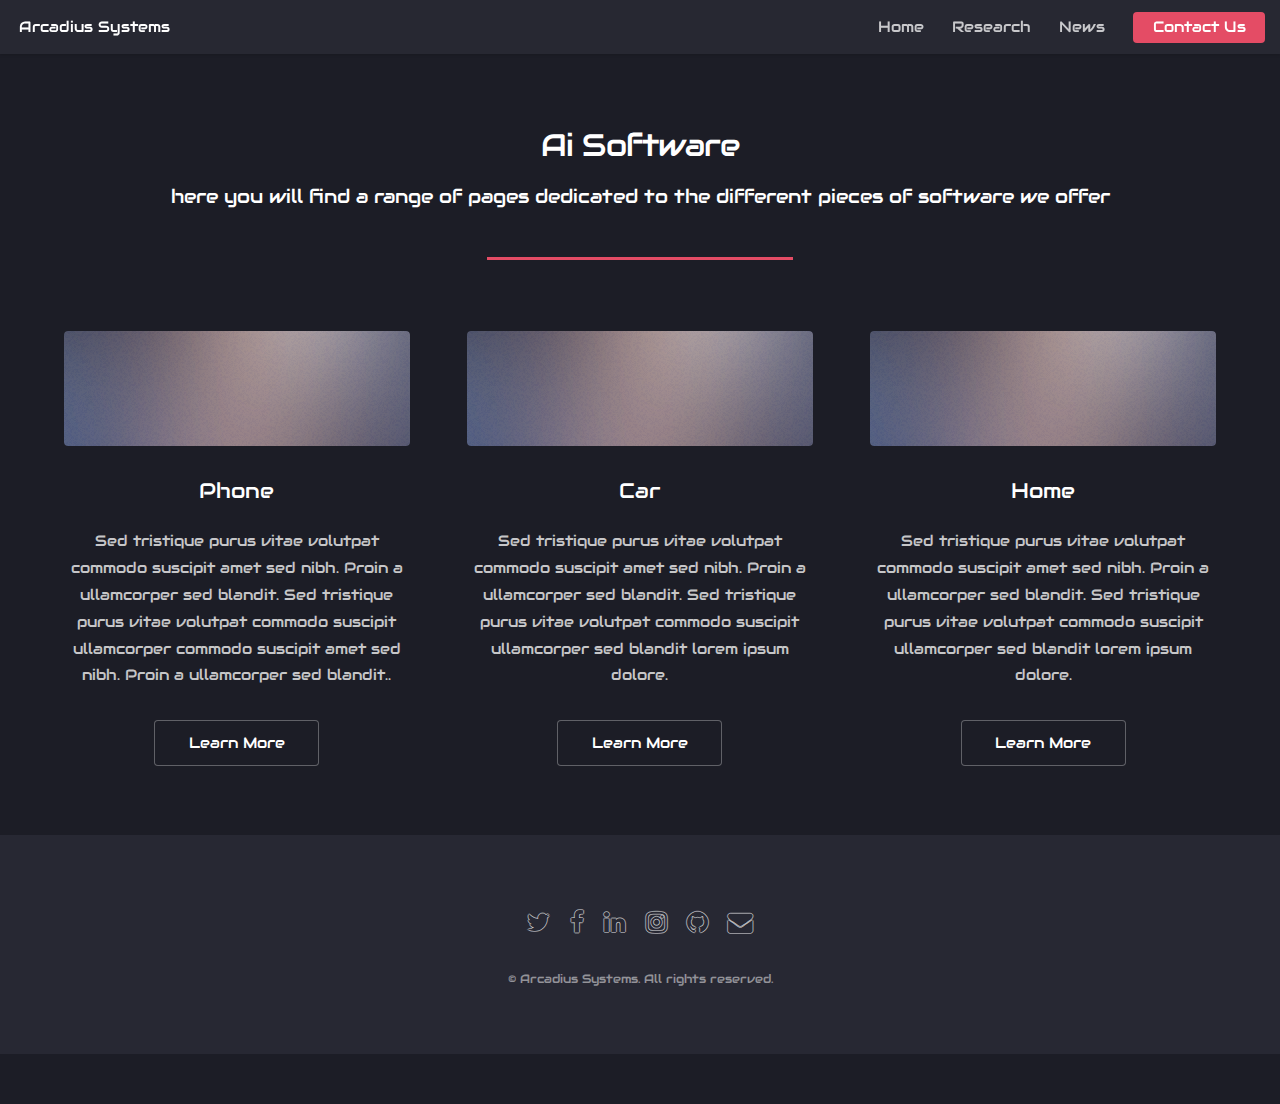
<file: AiSoftware.html>
<!DOCTYPE HTML>
<!--
	Landed by HTML5 UP
	html5up.net | @ajlkn
	Free for personal and commercial use under the CCA 3.0 license (html5up.net/license)
-->
<html>
	<head>
		<title>Ai Software</title>
		<meta charset="utf-8" />
		<meta name="viewport" content="width=device-width, initial-scale=1" />
		<!--[if lte IE 8]><script src="assets/js/ie/html5shiv.js"></script><![endif]-->
		<link rel="stylesheet" href="assets/css/main.css" />
		<!--[if lte IE 9]><link rel="stylesheet" href="assets/css/ie9.css" /><![endif]-->
		<!--[if lte IE 8]><link rel="stylesheet" href="assets/css/ie8.css" /><![endif]-->
        <link href="https://fonts.googleapis.com/css?family=Audiowide" rel="stylesheet">
	</head>
	<body>
		<div id="page-wrapper">

			<!-- Header -->
				<header id="header">
					<h1 id="logo"><a href="index.html">Arcadius Systems</a></h1>
					<nav id="nav">
						<ul>
							<li><a href="index.html">Home</a></li>
							<li>
								<a href="#">Research</a>
								<ul>
                                    <li>
                                        <a href="AiSoftware.html">Ai Software</a>
                                        <ul>
                                            <li><a href="Phone.html">Phone</a></li>
                                            <li><a href="Car.html">Car</a></li>
                                            <li><a href="Home.html">Home</a></li>
                                        </ul>
								    </li>
									<li><a href="ArchimedesAi.html">Archimedes Ai</a></li>
								</ul>
							</li>
							<li><a href="News.html">News</a></li>
							<li><a href="Contact.html" class="button special">Contact Us</a></li>
						</ul>
					</nav>
				</header>

			<!-- Main -->
				<div id="main" class="wrapper style1">
					<div class="container">
						<header class="major">
							<h2>Ai Software</h2>
							<p>here you will find a range of pages dedicated to the different pieces of software we offer</p>
						</header>
						<div class="row 150%">
							<div class="4u 12u$(medium)">
                                <a href="#" class="image fit"><img src="images/pic06.jpg" alt="" /></a>
                                <h3>Phone</h3>
                                <p>Sed tristique purus vitae volutpat commodo suscipit amet sed nibh. Proin a ullamcorper sed blandit. Sed tristique purus vitae volutpat commodo suscipit ullamcorper commodo suscipit amet sed nibh. Proin a ullamcorper sed blandit..</p>
                                <footer>
                                    <ul class="actions">
                                        <li><a href="#" class="button">Learn More</a></li>
                                    </ul>
                                </footer>
                            </div>
                            <div class="4u 12u$(medium)">
                                <a href="#" class="image fit"><img src="images/pic06.jpg" alt="" /></a>
                                <h3>Car</h3>
                                <p>Sed tristique purus vitae volutpat commodo suscipit amet sed nibh. Proin a ullamcorper sed blandit. Sed tristique purus vitae volutpat commodo suscipit ullamcorper sed blandit lorem ipsum dolore.</p>
                                <footer>
                                    <ul class="actions">
                                        <li><a href="#" class="button">Learn More</a></li>
                                    </ul>
                                </footer>
                            </div>
                            <div class="4u 12u$(medium)">
                                <a href="#" class="image fit"><img src="images/pic06.jpg" alt="" /></a>
                                <h3>Home</h3>
                                <p>Sed tristique purus vitae volutpat commodo suscipit amet sed nibh. Proin a ullamcorper sed blandit. Sed tristique purus vitae volutpat commodo suscipit ullamcorper sed blandit lorem ipsum dolore.</p>
                                <footer>
                                    <ul class="actions">
                                        <li><a href="#" class="button">Learn More</a></li>
                                    </ul>
                                </footer>
                            </div>	
						</div>
					</div>
				</div>

			<!-- Footer -->
				<footer id="footer">
					<ul class="icons">
						<li><a href="#" class="icon alt fa-twitter"><span class="label">Twitter</span></a></li>
						<li><a href="#" class="icon alt fa-facebook"><span class="label">Facebook</span></a></li>
						<li><a href="#" class="icon alt fa-linkedin"><span class="label">LinkedIn</span></a></li>
						<li><a href="#" class="icon alt fa-instagram"><span class="label">Instagram</span></a></li>
						<li><a href="#" class="icon alt fa-github"><span class="label">GitHub</span></a></li>
						<li><a href="#" class="icon alt fa-envelope"><span class="label">Email</span></a></li>
					</ul>
					<ul class="copyright">
						<li>&copy; Arcadius Systems. All rights reserved.</li>
					</ul>
				</footer>

		</div>

		<!-- Scripts -->
			<script src="assets/js/jquery.min.js"></script>
			<script src="assets/js/jquery.scrolly.min.js"></script>
			<script src="assets/js/jquery.dropotron.min.js"></script>
			<script src="assets/js/jquery.scrollex.min.js"></script>
			<script src="assets/js/skel.min.js"></script>
			<script src="assets/js/util.js"></script>
			<!--[if lte IE 8]><script src="assets/js/ie/respond.min.js"></script><![endif]-->
			<script src="assets/js/main.js"></script>

	</body>
</html>
</file>
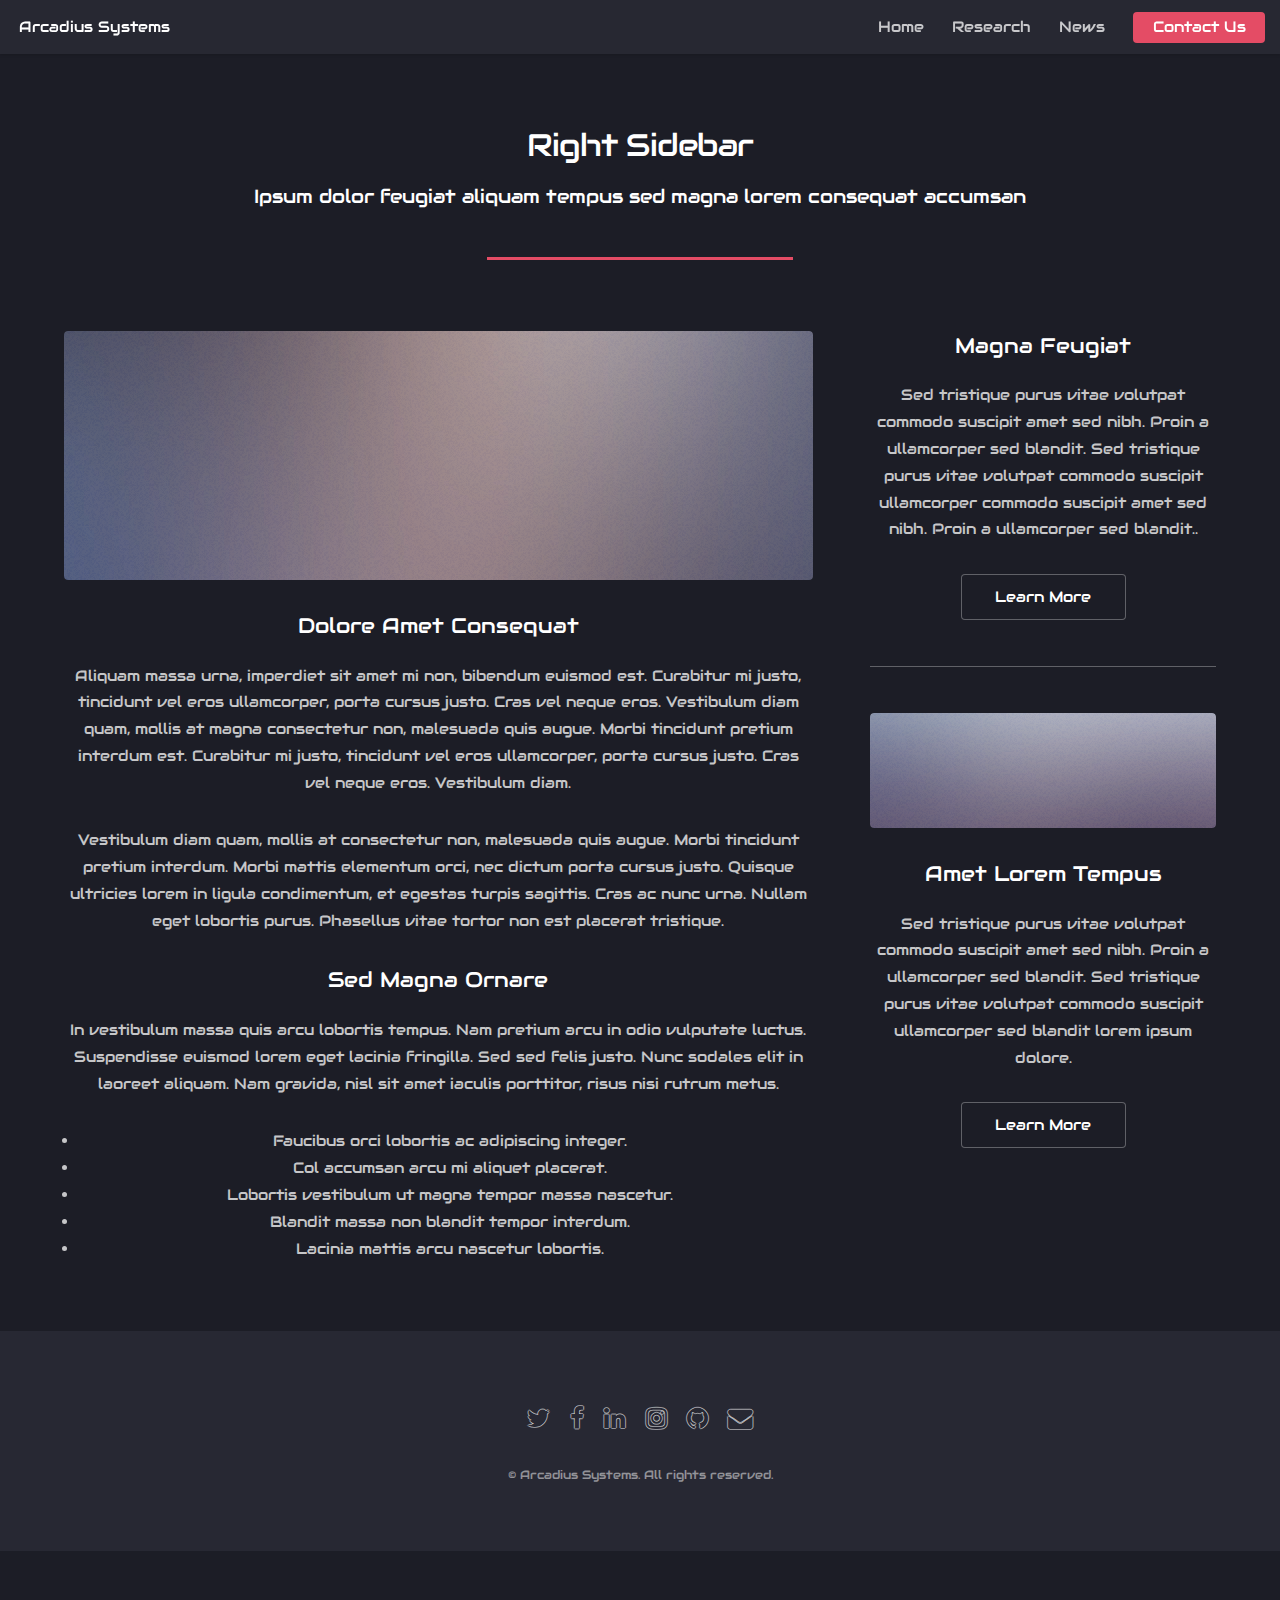
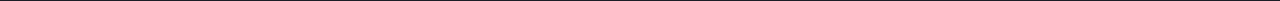
<file: ArchimedesAi.html>
<!DOCTYPE HTML>
<!--
	Landed by HTML5 UP
	html5up.net | @ajlkn
	Free for personal and commercial use under the CCA 3.0 license (html5up.net/license)
-->
<html>
	<head>
		<title>Right Sidebar - Landed by HTML5 UP</title>
		<meta charset="utf-8" />
		<meta name="viewport" content="width=device-width, initial-scale=1" />
		<!--[if lte IE 8]><script src="assets/js/ie/html5shiv.js"></script><![endif]-->
		<link rel="stylesheet" href="assets/css/main.css" />
		<!--[if lte IE 9]><link rel="stylesheet" href="assets/css/ie9.css" /><![endif]-->
		<!--[if lte IE 8]><link rel="stylesheet" href="assets/css/ie8.css" /><![endif]-->
        <link href="https://fonts.googleapis.com/css?family=Audiowide" rel="stylesheet">
	</head>
	<body>
		<div id="page-wrapper">

			<!-- Header -->
				<header id="header">
					<h1 id="logo"><a href="index.html">Arcadius Systems</a></h1>
					<nav id="nav">
						<ul>
							<li><a href="index.html">Home</a></li>
							<li>
								<a href="#">Research</a>
								<ul>
                                    <li>
                                        <a href="AiSoftware.html">Ai Software</a>
                                        <ul>
                                            <li><a href="Phone.html">Phone</a></li>
                                            <li><a href="Car.html">Car</a></li>
                                            <li><a href="Home.html">Home</a></li>
                                        </ul>
								    </li>
									<li><a href="ArchimedesAi.html">Archimedes Ai</a></li>
								</ul>
							</li>
							<li><a href="News.html">News</a></li>
							<li><a href="Contact.html" class="button special">Contact Us</a></li>
						</ul>
					</nav>
				</header>

			<!-- Main -->
				<div id="main" class="wrapper style1">
					<div class="container">
						<header class="major">
							<h2>Right Sidebar</h2>
							<p>Ipsum dolor feugiat aliquam tempus sed magna lorem consequat accumsan</p>
						</header>
						<div class="row 150%">
							<div class="8u 12u$(medium)">

								<!-- Content -->
									<section id="content">
										<a href="#" class="image fit"><img src="images/pic06.jpg" alt="" /></a>
										<h3>Dolore Amet Consequat</h3>
										<p>Aliquam massa urna, imperdiet sit amet mi non, bibendum euismod est. Curabitur mi justo, tincidunt vel eros ullamcorper, porta cursus justo. Cras vel neque eros. Vestibulum diam quam, mollis at magna consectetur non, malesuada quis augue. Morbi tincidunt pretium interdum est. Curabitur mi justo, tincidunt vel eros ullamcorper, porta cursus justo. Cras vel neque eros. Vestibulum diam.</p>
										<p>Vestibulum diam quam, mollis at consectetur non, malesuada quis augue. Morbi tincidunt pretium interdum. Morbi mattis elementum orci, nec dictum porta cursus justo. Quisque ultricies lorem in ligula condimentum, et egestas turpis sagittis. Cras ac nunc urna. Nullam eget lobortis purus. Phasellus vitae tortor non est placerat tristique.</p>
										<h3>Sed Magna Ornare</h3>
										<p>In vestibulum massa quis arcu lobortis tempus. Nam pretium arcu in odio vulputate luctus. Suspendisse euismod lorem eget lacinia fringilla. Sed sed felis justo. Nunc sodales elit in laoreet aliquam. Nam gravida, nisl sit amet iaculis porttitor, risus nisi rutrum metus.</p>
										<ul>
											<li>Faucibus orci lobortis ac adipiscing integer.</li>
											<li>Col accumsan arcu mi aliquet placerat.</li>
											<li>Lobortis vestibulum ut magna tempor massa nascetur.</li>
											<li>Blandit massa non blandit tempor interdum.</li>
											<li>Lacinia mattis arcu nascetur lobortis.</li>
										</ul>
									</section>

							</div>
							<div class="4u$ 12u$(medium)">

								<!-- Sidebar -->
									<section id="sidebar">
										<section>
											<h3>Magna Feugiat</h3>
											<p>Sed tristique purus vitae volutpat commodo suscipit amet sed nibh. Proin a ullamcorper sed blandit. Sed tristique purus vitae volutpat commodo suscipit ullamcorper commodo suscipit amet sed nibh. Proin a ullamcorper sed blandit..</p>
											<footer>
												<ul class="actions">
													<li><a href="#" class="button">Learn More</a></li>
												</ul>
											</footer>
										</section>
										<hr />
										<section>
											<a href="#" class="image fit"><img src="images/pic07.jpg" alt="" /></a>
											<h3>Amet Lorem Tempus</h3>
											<p>Sed tristique purus vitae volutpat commodo suscipit amet sed nibh. Proin a ullamcorper sed blandit. Sed tristique purus vitae volutpat commodo suscipit ullamcorper sed blandit lorem ipsum dolore.</p>
											<footer>
												<ul class="actions">
													<li><a href="#" class="button">Learn More</a></li>
												</ul>
											</footer>
										</section>
									</section>

							</div>
						</div>
					</div>
				</div>

			<!-- Footer -->
				<footer id="footer">
					<ul class="icons">
						<li><a href="#" class="icon alt fa-twitter"><span class="label">Twitter</span></a></li>
						<li><a href="#" class="icon alt fa-facebook"><span class="label">Facebook</span></a></li>
						<li><a href="#" class="icon alt fa-linkedin"><span class="label">LinkedIn</span></a></li>
						<li><a href="#" class="icon alt fa-instagram"><span class="label">Instagram</span></a></li>
						<li><a href="#" class="icon alt fa-github"><span class="label">GitHub</span></a></li>
						<li><a href="#" class="icon alt fa-envelope"><span class="label">Email</span></a></li>
					</ul>
					<ul class="copyright">
						<li>&copy; Arcadius Systems. All rights reserved.</li>
					</ul>
				</footer>

		</div>

		<!-- Scripts -->
			<script src="assets/js/jquery.min.js"></script>
			<script src="assets/js/jquery.scrolly.min.js"></script>
			<script src="assets/js/jquery.dropotron.min.js"></script>
			<script src="assets/js/jquery.scrollex.min.js"></script>
			<script src="assets/js/skel.min.js"></script>
			<script src="assets/js/util.js"></script>
			<!--[if lte IE 8]><script src="assets/js/ie/respond.min.js"></script><![endif]-->
			<script src="assets/js/main.js"></script>

	</body>
</html>
</file>
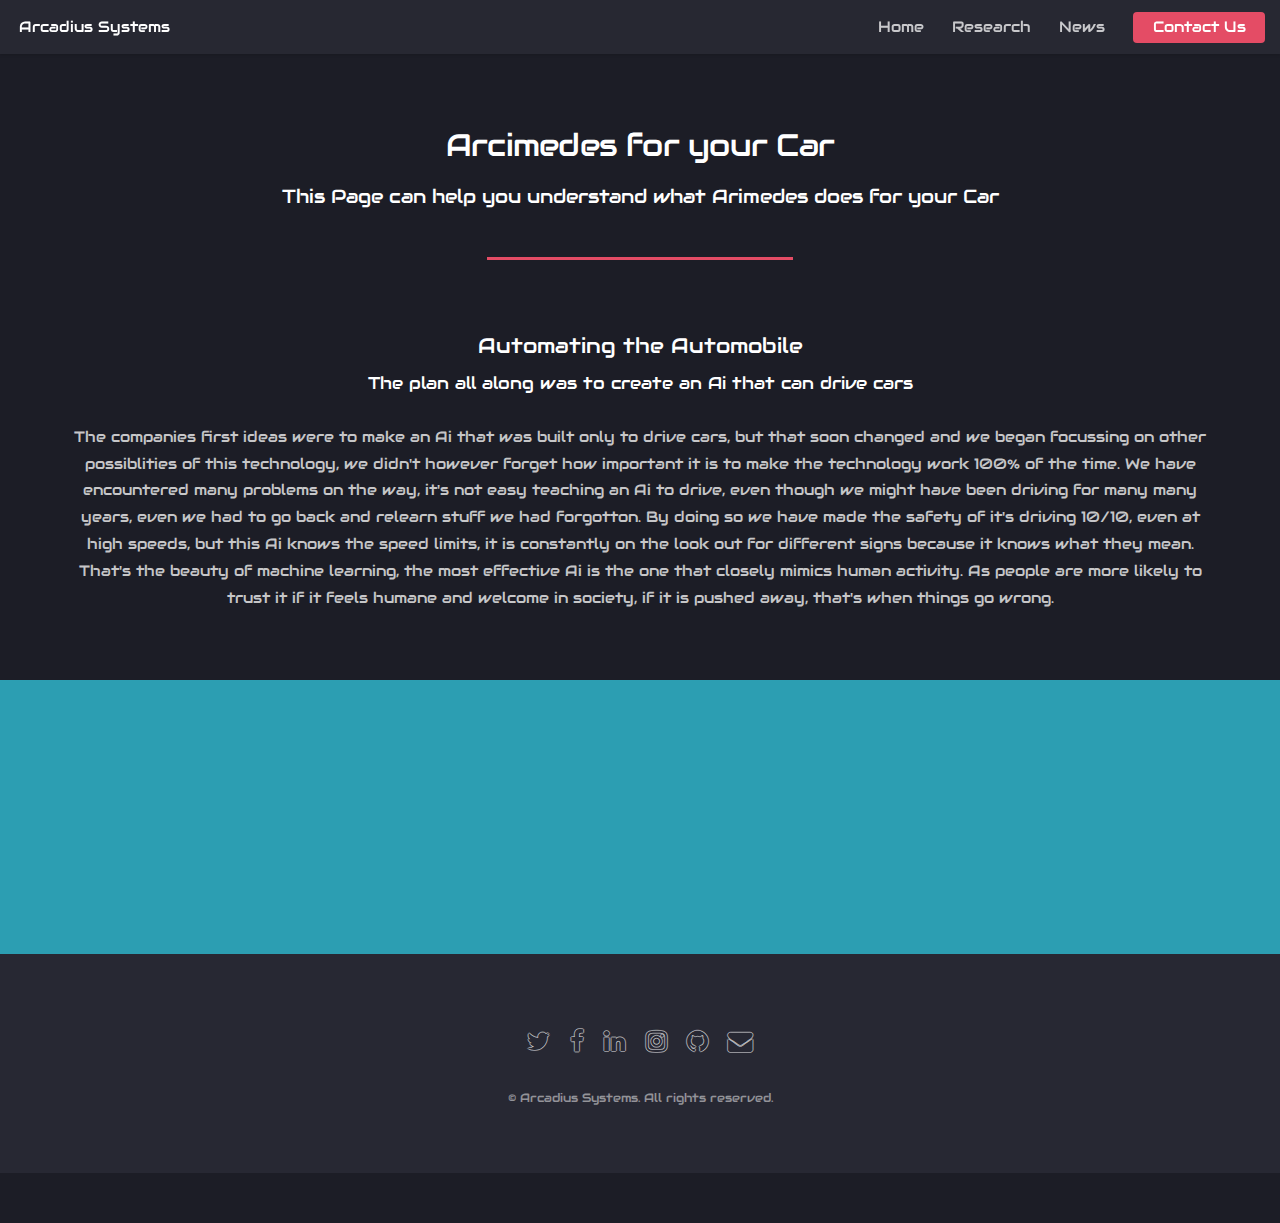
<file: Car.html>
<!DOCTYPE HTML>
<!--
	Landed by HTML5 UP
	html5up.net | @ajlkn
	Free for personal and commercial use under the CCA 3.0 license (html5up.net/license)
-->
<html>
	<head>
		<title>Car Software</title>
		<meta charset="utf-8" />
		<meta name="viewport" content="width=device-width, initial-scale=1" />
		<!--[if lte IE 8]><script src="assets/js/ie/html5shiv.js"></script><![endif]-->
		<link rel="stylesheet" href="assets/css/main.css" />
		<!--[if lte IE 9]><link rel="stylesheet" href="assets/css/ie9.css" /><![endif]-->
		<!--[if lte IE 8]><link rel="stylesheet" href="assets/css/ie8.css" /><![endif]-->
        <link href="https://fonts.googleapis.com/css?family=Audiowide" rel="stylesheet">
	</head>
	<body>
		<div id="page-wrapper">

			<!-- Header -->
				<header id="header">
					<h1 id="logo"><a href="index.html">Arcadius Systems</a></h1>
					<nav id="nav">
						<ul>
							<li><a href="index.html">Home</a></li>
							<li>
								<a href="#">Research</a>
								<ul>
                                    <li>
                                        <a href="AiSoftware.html">Ai Software</a>
                                        <ul>
                                            <li><a href="Phone.html">Phone</a></li>
                                            <li><a href="Car.html">Car</a></li>
                                            <li><a href="Home.html">Home</a></li>
                                        </ul>
								    </li>
									<li><a href="ArchimedesAi.html">Archimedes Ai</a></li>
								</ul>
							</li>
							<li><a href="News.html">News</a></li>
							<li><a href="Contact.html" class="button special">Contact Us</a></li>
						</ul>
					</nav>
				</header>

			<!-- Main -->
				<div id="main" class="wrapper style1">
					<div class="container">
						<header class="major">
                        <h2>Arcimedes for your Car</h2>
                        <p>This Page can help you understand what Arimedes does for your Car</p>
                        </header>
                        <header>
                        <h3>Automating the Automobile</h3>
                        <p>The plan all along was to create an Ai that can drive cars</p>
                        </header>
                        <p>The companies first ideas were to make an Ai that was built only to drive cars, but that soon changed and we began focussing on other possiblities of this technology, we didn't however forget how important it is to make the technology work 100% of the time. We have encountered many problems on the way, it's not easy teaching an Ai to drive, even though we might have been driving for many many years, even we had to go back and relearn stuff we had forgotton. By doing so we have made the safety of it's driving 10/10, even at high speeds, but this Ai knows the speed limits, it is constantly on the look out for different signs because it knows what they mean. That's the beauty of machine learning, the most effective Ai is the one that closely mimics human activity. As people are more likely to trust it if it feels humane and welcome in society, if it is pushed away, that's when things go wrong. </p>
					</div>
				</div>
                
                
            <!-- Two -->
				<section id="five" class="wrapper style2 special fade">
					<div class="container" >
						<header>
							<h2>Like our ideas?</h2>
							<p>Do you have any ideas on how we could improve our work, why not contact us </p>
						</header>
						<form method="post" action="#" class="container 50%">
							<div class="row uniform 50%">
								<div class="8u 12u$(xsmall)"><input type="email" name="email" id="email" placeholder="Your Email Address" /></div>
								<div class="4u$ 12u$(xsmall)"><input type="submit" value="Get Started" class="fit special" /></div>
							</div>
						</form>
					</div>
				</section>

			<!-- Footer -->
				<footer id="footer">
					<ul class="icons">
						<li><a href="#" class="icon alt fa-twitter"><span class="label">Twitter</span></a></li>
						<li><a href="#" class="icon alt fa-facebook"><span class="label">Facebook</span></a></li>
						<li><a href="#" class="icon alt fa-linkedin"><span class="label">LinkedIn</span></a></li>
						<li><a href="#" class="icon alt fa-instagram"><span class="label">Instagram</span></a></li>
						<li><a href="#" class="icon alt fa-github"><span class="label">GitHub</span></a></li>
						<li><a href="#" class="icon alt fa-envelope"><span class="label">Email</span></a></li>
					</ul>
					<ul class="copyright">
						<li>&copy; Arcadius Systems. All rights reserved.</li>
					</ul>
				</footer>

		</div>

		<!-- Scripts -->
			<script src="assets/js/jquery.min.js"></script>
			<script src="assets/js/jquery.scrolly.min.js"></script>
			<script src="assets/js/jquery.dropotron.min.js"></script>
			<script src="assets/js/jquery.scrollex.min.js"></script>
			<script src="assets/js/skel.min.js"></script>
			<script src="assets/js/util.js"></script>
			<!--[if lte IE 8]><script src="assets/js/ie/respond.min.js"></script><![endif]-->
			<script src="assets/js/main.js"></script>

	</body>
</html>
</file>
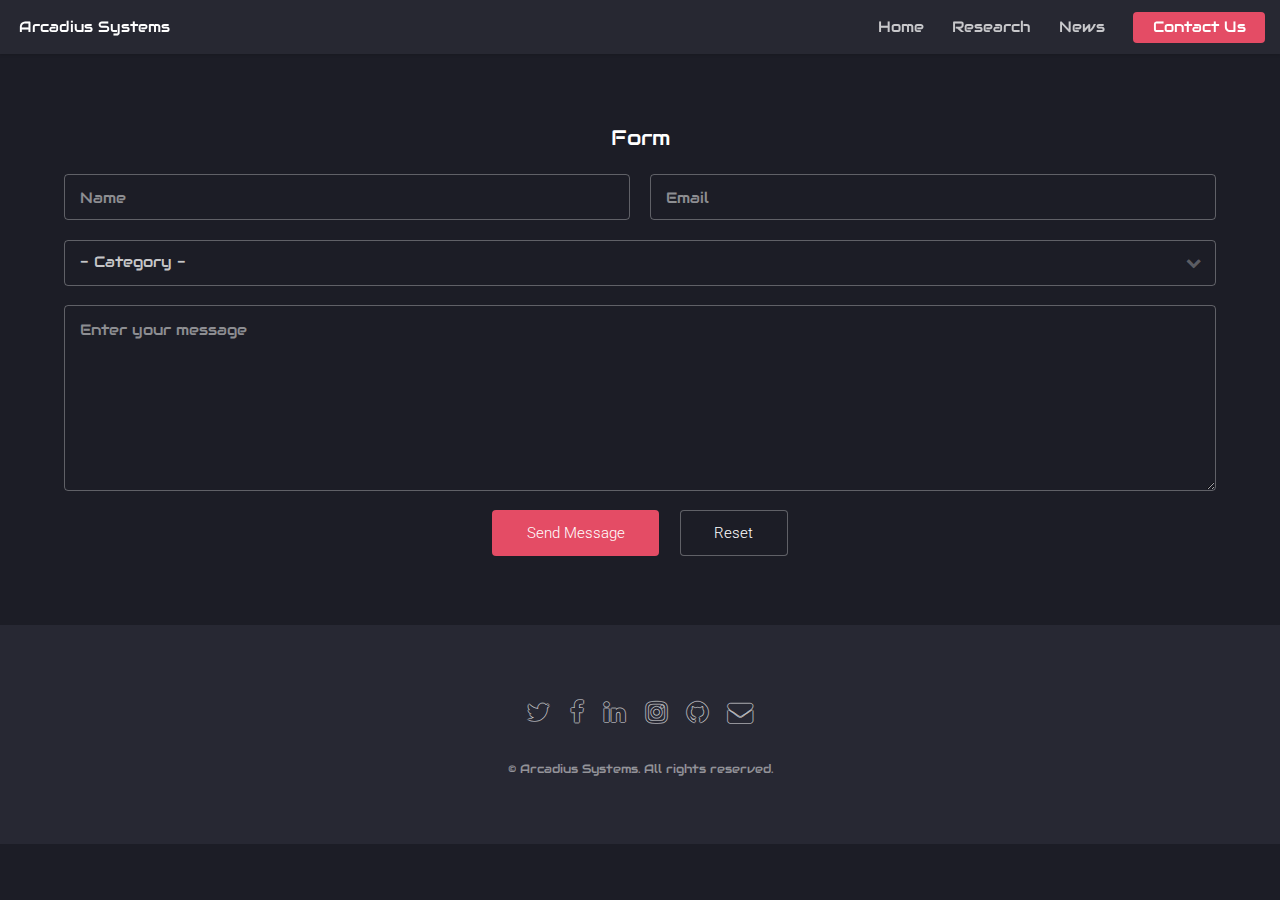
<file: Contact.html>
<!DOCTYPE HTML>
<!--
	Landed by HTML5 UP
	html5up.net | @ajlkn
	Free for personal and commercial use under the CCA 3.0 license (html5up.net/license)
-->
<html>
	<head>
		<title> Contact Us</title>
		<meta charset="utf-8" />
		<meta name="viewport" content="width=device-width, initial-scale=1" />
		<!--[if lte IE 8]><script src="assets/js/ie/html5shiv.js"></script><![endif]-->
		<link rel="stylesheet" href="assets/css/main.css" />
		<!--[if lte IE 9]><link rel="stylesheet" href="assets/css/ie9.css" /><![endif]-->
		<!--[if lte IE 8]><link rel="stylesheet" href="assets/css/ie8.css" /><![endif]-->
        <link href="https://fonts.googleapis.com/css?family=Audiowide" rel="stylesheet">
	</head>
	<body>
		<div id="page-wrapper">
            
			<!-- Header -->
				<header id="header">
					<h1 id="logo"><a href="index.html">Arcadius Systems</a></h1>
					<nav id="nav">
						<ul>
							<li><a href="index.html">Home</a></li>
							<li>
								<a href="#">Research</a>
								<ul>
                                    <li>
                                        <a href="AiSoftware.html">Ai Software</a>
                                        <ul>
                                            <li><a href="Phone.html">Phone</a></li>
                                            <li><a href="Car.html">Car</a></li>
                                            <li><a href="Home.html">Home</a></li>
                                        </ul>
								    </li>
									<li><a href="ArchimedesAi.html">Archimedes Ai</a></li>
								</ul>
							</li>
							<li><a href="News.html">News</a></li>
							<li><a href="Contact.html" class="button special">Contact Us</a></li>
						</ul>
					</nav>
				</header>
    
			<!-- Main -->
                
                <div id="main" class="wrapper style1">    
                    <div class="container">
                        <section>
                            <h3>Form</h3>
                            <form method="post" action="my-simple-php-contact-form.php">
                                <div class="row uniform 50%">
                                    <div class="6u 12u$(xsmall)">
                                        <input type="text" name="name" id="name" value="" placeholder="Name" />
                                    </div>
                                    <div class="6u$ 12u$(xsmall)">
                                        <input type="email" name="email" id="email" value="" placeholder="Email" />
                                    </div>
                                    <div class="12u$">
                                        <div class="select-wrapper">
                                            <select name="category" id="category">
                                                <option value="">- Category -</option>
                                                <option value="1">General</option>
                                                <option value="1">Issues</option>
                                                <option value="1">Help</option>
                                                <option value="1">Press</option>
                                            </select>
                                        </div>
                                    </div>
                                    <div class="12u$">
                                        <textarea name="message" id="message" placeholder="Enter your message" rows="6"></textarea>
                                    </div>
                                    <div class="12u$">
                                        <ul class="actions">
                                            <li><input type="submit" value="Send Message" class="special" /></li>
                                            <li><input type="reset" value="Reset" /></li>
                                        </ul>
                                    </div>
                                </div>
                            </form>
                        </section>
                    </div>
                </div>

			<!-- Footer -->
				<footer id="footer">
					<ul class="icons">
						<li><a href="#" class="icon alt fa-twitter"><span class="label">Twitter</span></a></li>
						<li><a href="#" class="icon alt fa-facebook"><span class="label">Facebook</span></a></li>
						<li><a href="#" class="icon alt fa-linkedin"><span class="label">LinkedIn</span></a></li>
						<li><a href="#" class="icon alt fa-instagram"><span class="label">Instagram</span></a></li>
						<li><a href="#" class="icon alt fa-github"><span class="label">GitHub</span></a></li>
						<li><a href="#" class="icon alt fa-envelope"><span class="label">Email</span></a></li>
					</ul>
					<ul class="copyright">
						<li>&copy; Arcadius Systems. All rights reserved.</li>
					</ul>
				</footer>
        </div>
		<!-- Scripts -->
			<script src="assets/js/jquery.min.js"></script>
			<script src="assets/js/jquery.scrolly.min.js"></script>
			<script src="assets/js/jquery.dropotron.min.js"></script>
			<script src="assets/js/jquery.scrollex.min.js"></script>
			<script src="assets/js/skel.min.js"></script>
			<script src="assets/js/util.js"></script>
			<!--[if lte IE 8]><script src="assets/js/ie/respond.min.js"></script><![endif]-->
			<script src="assets/js/main.js"></script>

	</body>
</html>
</file>
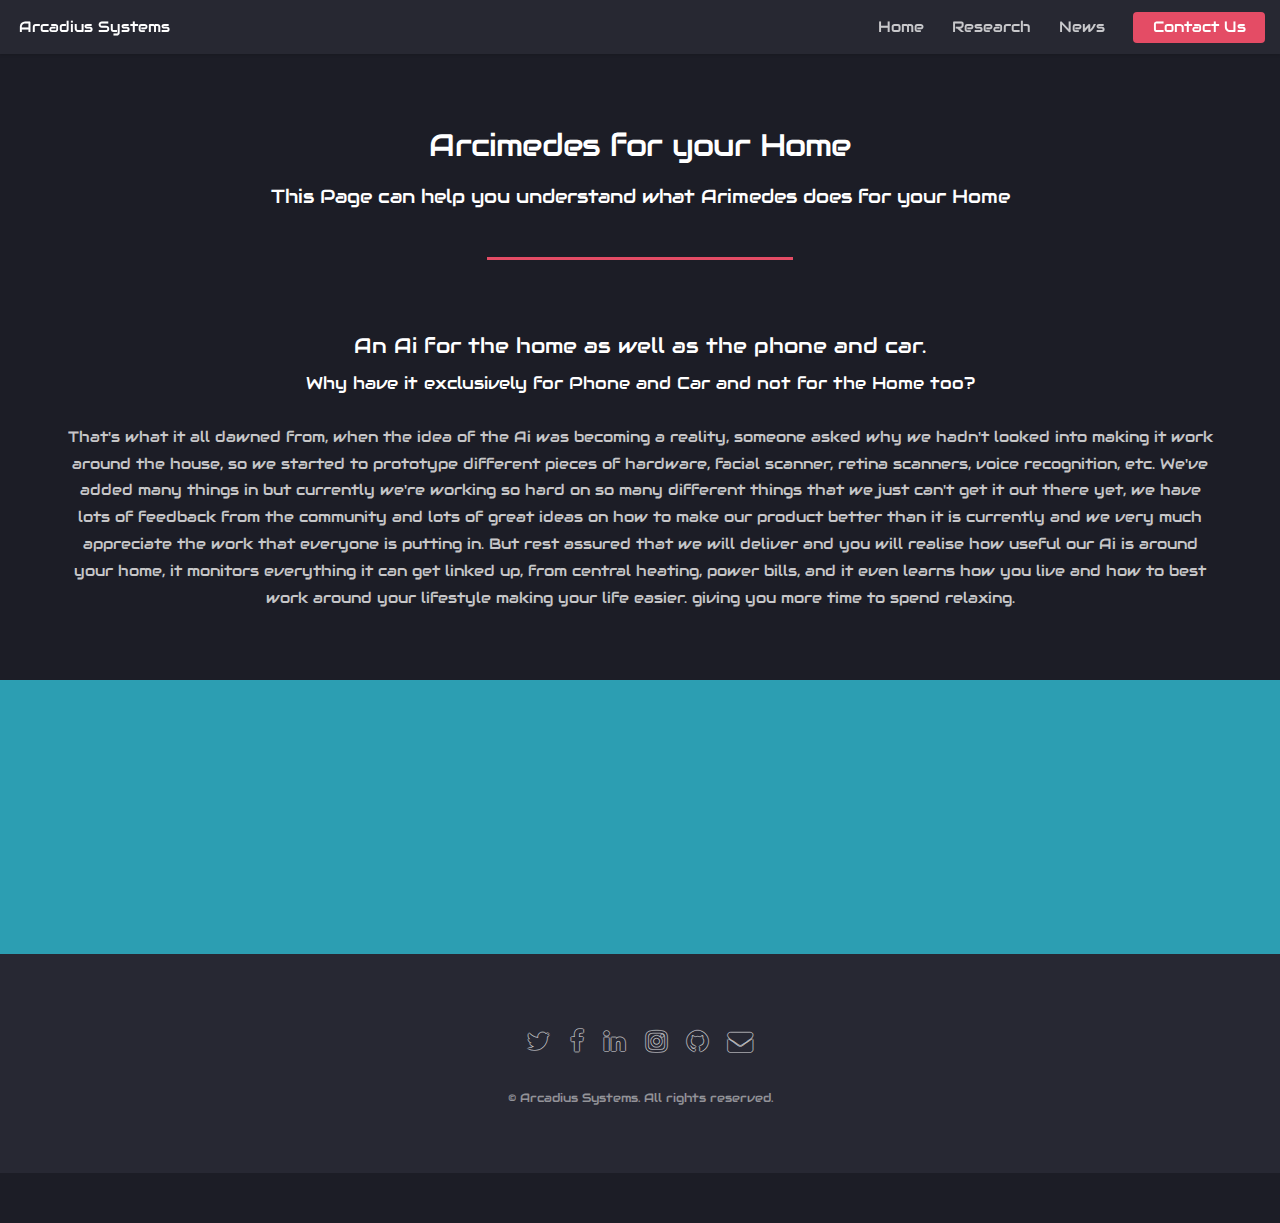
<file: Home.html>
<!DOCTYPE HTML>
<!--
	Landed by HTML5 UP
	html5up.net | @ajlkn
	Free for personal and commercial use under the CCA 3.0 license (html5up.net/license)
-->
<html>
	<head>
		<title>Home Software</title>
		<meta charset="utf-8" />
		<meta name="viewport" content="width=device-width, initial-scale=1" />
		<!--[if lte IE 8]><script src="assets/js/ie/html5shiv.js"></script><![endif]-->
		<link rel="stylesheet" href="assets/css/main.css" />
		<!--[if lte IE 9]><link rel="stylesheet" href="assets/css/ie9.css" /><![endif]-->
		<!--[if lte IE 8]><link rel="stylesheet" href="assets/css/ie8.css" /><![endif]-->
        <link href="https://fonts.googleapis.com/css?family=Audiowide" rel="stylesheet">
	</head>
	<body>
		<div id="page-wrapper">

			<!-- Header -->
				<header id="header">
					<h1 id="logo"><a href="index.html">Arcadius Systems</a></h1>
					<nav id="nav">
						<ul>
							<li><a href="index.html">Home</a></li>
							<li>
								<a href="#">Research</a>
								<ul>
                                    <li>
                                        <a href="AiSoftware.html">Ai Software</a>
                                        <ul>
                                            <li><a href="Phone.html">Phone</a></li>
                                            <li><a href="Car.html">Car</a></li>
                                            <li><a href="Home.html">Home</a></li>
                                        </ul>
								    </li>
									<li><a href="ArchimedesAi.html">Archimedes Ai</a></li>
								</ul>
							</li>
							<li><a href="News.html">News</a></li>
							<li><a href="Contact.html" class="button special">Contact Us</a></li>
						</ul>
					</nav>
				</header>

			<!-- Main -->
				<div id="main" class="wrapper style1">
					<div class="container">
						<header class="major">
                        <h2>Arcimedes for your Home</h2>
                        <p>This Page can help you understand what Arimedes does for your Home</p>
                        </header>
                        <header>
                        <h3>An Ai for the home as well as the phone and car.</h3>
                        <p> Why have it exclusively for Phone and Car and not for the Home too?</p>
                        </header>
                        <p>That's what it all dawned from, when the idea of the Ai was becoming a reality, someone asked why we hadn't looked into making it work around the house, so we started to prototype different pieces of hardware, facial scanner, retina scanners, voice recognition, etc. We've added many things in but currently we're working so hard on so many different things that we just can't get it out there yet, we have lots of feedback from the community and lots of great ideas on how to make our product better than it is currently and we very much appreciate the work that everyone is putting in. But rest assured that we will deliver and you will realise how useful our Ai is around your home, it monitors everything it can get linked up, from central heating, power bills, and it even learns how you live and how to best work around your lifestyle making your life easier. giving you more time to spend relaxing. </p>
					</div>
				</div>
            
            <!-- Two -->
				<section id="five" class="wrapper style2 special fade">
					<div class="container" >
						<header>
							<h2>Like our ideas?</h2>
							<p>Do you have any ideas on how we could improve our work, why not contact us </p>
						</header>
						<form method="post" action="#" class="container 50%">
							<div class="row uniform 50%">
								<div class="8u 12u$(xsmall)"><input type="email" name="email" id="email" placeholder="Your Email Address" /></div>
								<div class="4u$ 12u$(xsmall)"><input type="submit" value="Get Started" class="fit special" /></div>
							</div>
						</form>
					</div>
				</section>

			<!-- Footer -->
				<footer id="footer">
					<ul class="icons">
						<li><a href="#" class="icon alt fa-twitter"><span class="label">Twitter</span></a></li>
						<li><a href="#" class="icon alt fa-facebook"><span class="label">Facebook</span></a></li>
						<li><a href="#" class="icon alt fa-linkedin"><span class="label">LinkedIn</span></a></li>
						<li><a href="#" class="icon alt fa-instagram"><span class="label">Instagram</span></a></li>
						<li><a href="#" class="icon alt fa-github"><span class="label">GitHub</span></a></li>
						<li><a href="#" class="icon alt fa-envelope"><span class="label">Email</span></a></li>
					</ul>
					<ul class="copyright">
						<li>&copy; Arcadius Systems. All rights reserved.</li>
					</ul>
				</footer>
            

		</div>

		<!-- Scripts -->
			<script src="assets/js/jquery.min.js"></script>
			<script src="assets/js/jquery.scrolly.min.js"></script>
			<script src="assets/js/jquery.dropotron.min.js"></script>
			<script src="assets/js/jquery.scrollex.min.js"></script>
			<script src="assets/js/skel.min.js"></script>
			<script src="assets/js/util.js"></script>
			<!--[if lte IE 8]><script src="assets/js/ie/respond.min.js"></script><![endif]-->
			<script src="assets/js/main.js"></script>

	</body>
</html>
</file>
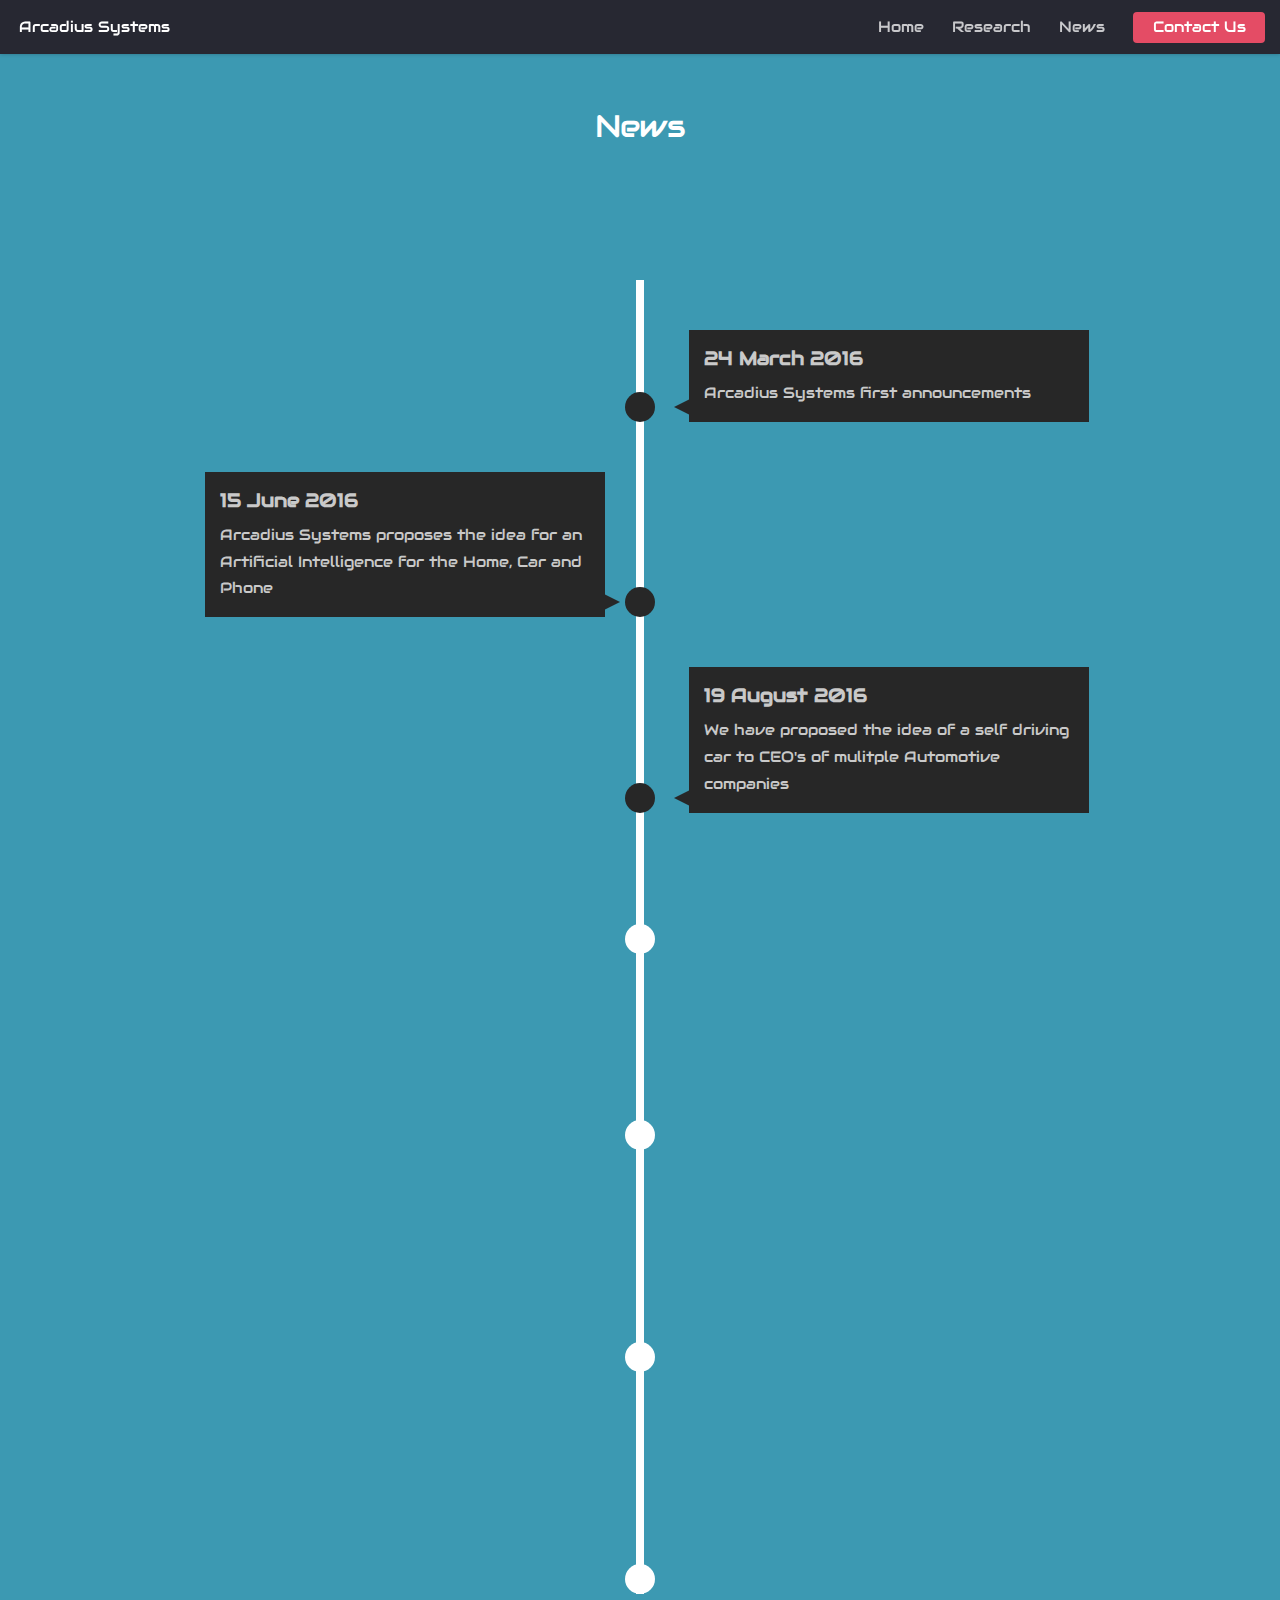
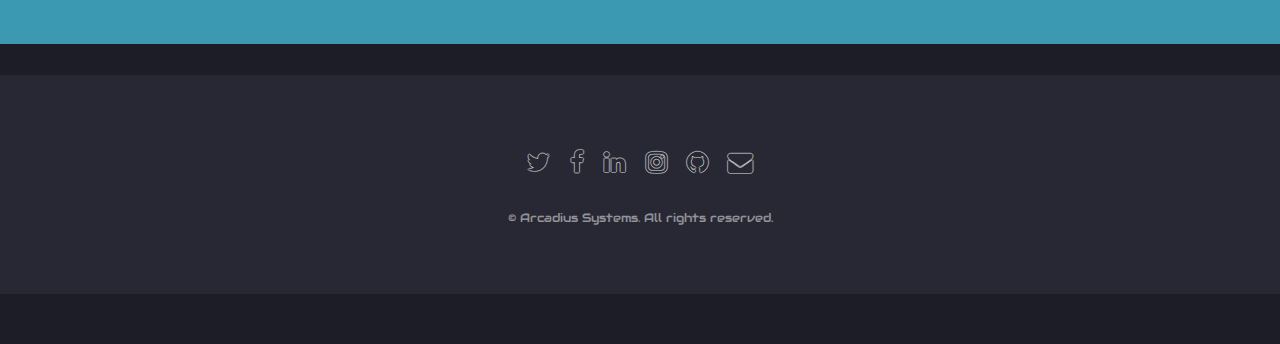
<file: News.html>
<!DOCTYPE HTML>
<!--
	Landed by HTML5 UP
	html5up.net | @ajlkn
	Free for personal and commercial use under the CCA 3.0 license (html5up.net/license)
-->
<html>
	<head>
		<title>Elements - Landed by HTML5 UP</title>
		<meta charset="utf-8" />
		<meta name="viewport" content="width=device-width, initial-scale=1" />
		<!--[if lte IE 8]><script src="assets/js/ie/html5shiv.js"></script><![endif]-->
		<link rel="stylesheet" href="assets/css/main.css" />
		<!--[if lte IE 9]><link rel="stylesheet" href="assets/css/ie9.css" /><![endif]-->
		<!--[if lte IE 8]><link rel="stylesheet" href="assets/css/ie8.css" /><![endif]-->
        <link href="https://fonts.googleapis.com/css?family=Audiowide" rel="stylesheet">
        <link href="assets/css/timeline.css" type="text/css">
	</head>
	<body>
		<div id="page-wrapper">

			<!-- Header -->
				<header id="header">
					<h1 id="logo"><a href="index.html">Arcadius Systems</a></h1>
					<nav id="nav">
						<ul>
							<li><a href="index.html">Home</a></li>
							<li>
								<a href="#">Research</a>
								<ul>
                                    <li>
                                        <a href="AiSoftware.html">Ai Software</a>
                                        <ul>
                                            <li><a href="Phone.html">Phone</a></li>
                                            <li><a href="Car.html">Car</a></li>
                                            <li><a href="Home.html">Home</a></li>
                                        </ul>
								    </li>
									<li><a href="ArchimedesAi.html">Archimedes Ai</a></li>
								</ul>
							</li>
							<li><a href="News.html">News</a></li>
							<li><a href="Contact.html" class="button special">Contact Us</a></li>
						</ul>
					</nav>
				</header>
            <!-- Main Section -->
            
            <!-- Timeline -->
            
                <section class="intro">
                  <div class="container">
                    <h2> News </h2>
                  </div>
                </section>

                <section class="timeline">
                  <ul>
                    <li>
                      <div>
                        <time> 24 March 2016 </time> Arcadius Systems first announcements
                      </div>
                    </li>
                    <li>
                      <div>
                        <time> 15 June 2016 </time> Arcadius Systems proposes the idea for an Artificial Intelligence for the Home, Car and Phone
                      </div>
                    </li>
                    <li>
                      <div>
                        <time> 19 August 2016 </time> We have proposed the idea of a self driving car to CEO's of mulitple Automotive companies
                      </div>
                    </li>
                    <li>
                      <div>
                        <time> 9 November 2016 </time> Work has started on creating Arcimedes
                      </div>
                    </li>
                    <li>
                      <div>
                        <time> 1 January 2017 </time> We started to share the first version of our code on our website completely open source for anyone 
                      </div>
                    </li>
                    <li>
                      <div>
                        <time> 25 February 2017 </time> After recieving so much feedback from the community and experts in navigation and Ai we started  to update our systems with these new improvements
                      </div>
                    </li>
                    <li>
                      <div>
                        <time> 6 March 2017 </time> At the current stage, Arcimedes is still not ready for commerical use, but we have been making progress with the self driving aspect but also with his abilites in the Home
                      </div>
                    </li>
                  </ul>
                </section>
            
			<!-- Footer -->
				<footer id="footer">
					<ul class="icons">
						<li><a href="#" class="icon alt fa-twitter"><span class="label">Twitter</span></a></li>
						<li><a href="#" class="icon alt fa-facebook"><span class="label">Facebook</span></a></li>
						<li><a href="#" class="icon alt fa-linkedin"><span class="label">LinkedIn</span></a></li>
						<li><a href="#" class="icon alt fa-instagram"><span class="label">Instagram</span></a></li>
						<li><a href="#" class="icon alt fa-github"><span class="label">GitHub</span></a></li>
						<li><a href="#" class="icon alt fa-envelope"><span class="label">Email</span></a></li>
					</ul>
					<ul class="copyright">
						<li>&copy; Arcadius Systems. All rights reserved.</li>
					</ul>
				</footer>

		</div>

		<!-- Scripts -->
        <script src="assets/js/jquery.min.js"></script>
        <script src="assets/js/jquery.scrolly.min.js"></script>
        <script src="assets/js/jquery.dropotron.min.js"></script>
        <script src="assets/js/jquery.scrollex.min.js"></script>
        <script src="assets/js/skel.min.js"></script>
        <script src="assets/js/util.js"></script>
        <!--[if lte IE 8]><script src="assets/js/ie/respond.min.js"></script><![endif]-->
        <script src="assets/js/main.js"></script>
        <script>
            (function() {
                

              'use strict';

              // define variables
              var items = document.querySelectorAll(".timeline li");

              // check if an element is in viewport
              // http://stackoverflow.com/questions/123999/how-to-tell-if-a-dom-element-is-visible-in-the-current-viewport
              function isElementInViewport(el) {
                var rect = el.getBoundingClientRect();
                return (
                  rect.top >= 0 &&
                  rect.left >= 0 &&
                  rect.bottom <= (window.innerHeight || document.documentElement.clientHeight) &&
                  rect.right <= (window.innerWidth || document.documentElement.clientWidth)
                );
              }

              function callbackFunc() {
                for (var i = 0; i < items.length; i++) {
                  if (isElementInViewport(items[i])) {
                    items[i].classList.add("in-view");
                  }
                }
              }

              // listen for events
              window.addEventListener("load", callbackFunc);
              window.addEventListener("resize", callbackFunc);
              window.addEventListener("scroll", callbackFunc);

            })();
        </script>
	</body>
</html>
</file>
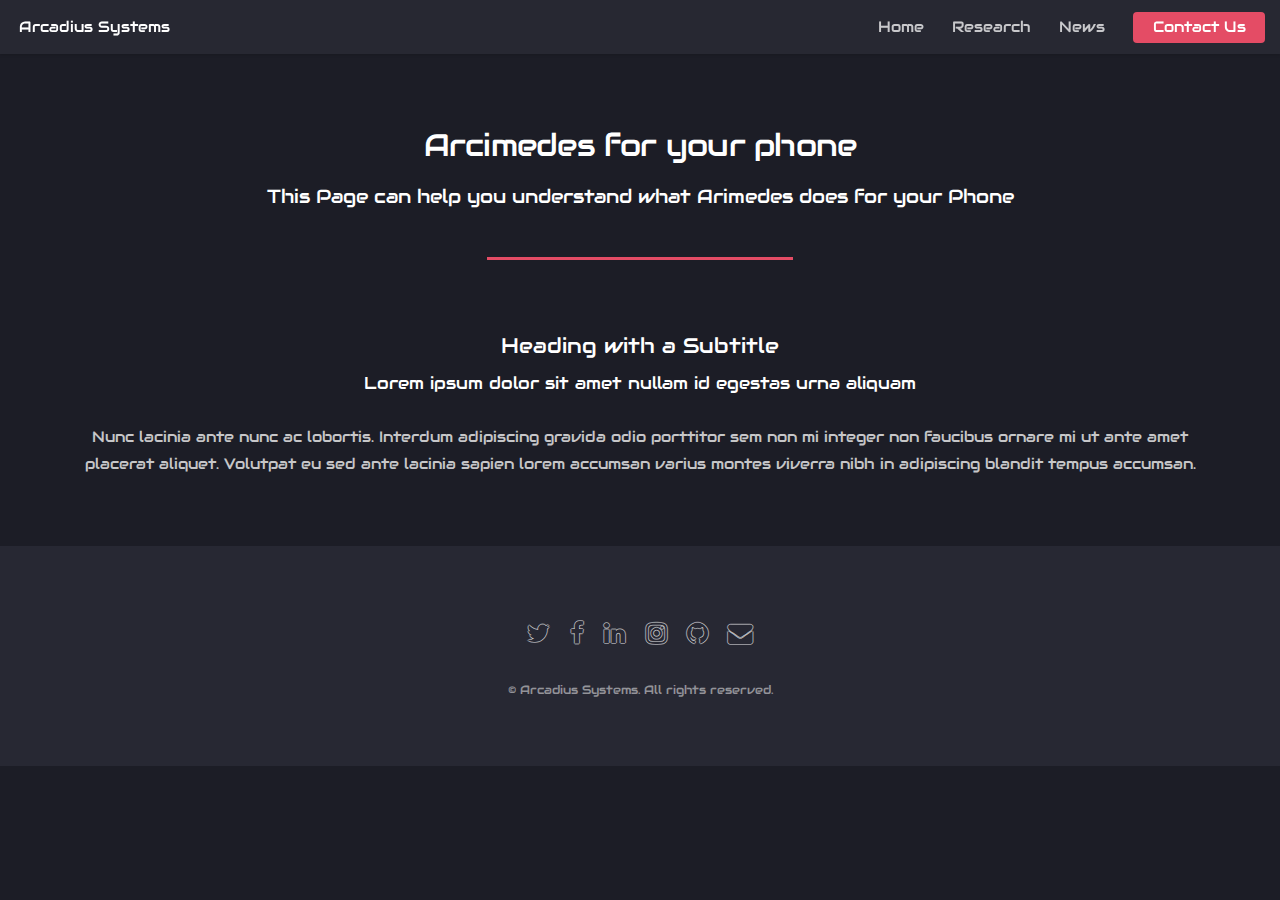
<file: Phone.html>
<!DOCTYPE HTML>
<!--
	Landed by HTML5 UP
	html5up.net | @ajlkn
	Free for personal and commercial use under the CCA 3.0 license (html5up.net/license)
-->
<html>
	<head>
		<title>Phone Software</title>
		<meta charset="utf-8" />
		<meta name="viewport" content="width=device-width, initial-scale=1" />
		<!--[if lte IE 8]><script src="assets/js/ie/html5shiv.js"></script><![endif]-->
		<link rel="stylesheet" href="assets/css/main.css" />
		<!--[if lte IE 9]><link rel="stylesheet" href="assets/css/ie9.css" /><![endif]-->
		<!--[if lte IE 8]><link rel="stylesheet" href="assets/css/ie8.css" /><![endif]-->
        <link href="https://fonts.googleapis.com/css?family=Audiowide" rel="stylesheet">
	</head>
	<body>
		<div id="page-wrapper">

			<!-- Header -->
				<header id="header">
					<h1 id="logo"><a href="index.html">Arcadius Systems</a></h1>
					<nav id="nav">
						<ul>
							<li><a href="index.html">Home</a></li>
							<li>
								<a href="#">Research</a>
								<ul>
                                    <li>
                                        <a href="AiSoftware.html">Ai Software</a>
                                        <ul>
                                            <li><a href="Phone.html">Phone</a></li>
                                            <li><a href="Car.html">Car</a></li>
                                            <li><a href="Home.html">Home</a></li>
                                        </ul>
								    </li>
									<li><a href="ArchimedesAi.html">Archimedes Ai</a></li>
								</ul>
							</li>
							<li><a href="News.html">News</a></li>
							<li><a href="Contact.html" class="button special">Contact Us</a></li>
						</ul>
					</nav>
				</header>

			<!-- Main -->
				<div id="main" class="wrapper style1">
					<div class="container">
						<header class="major">
                        <h2>Arcimedes for your phone</h2>
                        <p>This Page can help you understand what Arimedes does for your Phone</p>
                        </header>
                        <header>
                        <h3>Heading with a Subtitle</h3>
                        <p>Lorem ipsum dolor sit amet nullam id egestas urna aliquam</p>
                        </header>
                        <p>Nunc lacinia ante nunc ac lobortis. Interdum adipiscing gravida odio porttitor sem non mi integer non faucibus ornare mi ut ante amet placerat aliquet. Volutpat eu sed ante lacinia sapien lorem accumsan varius montes viverra nibh in adipiscing blandit tempus accumsan.</p>
					</div>
				</div>

			<!-- Footer -->
				<footer id="footer">
					<ul class="icons">
						<li><a href="#" class="icon alt fa-twitter"><span class="label">Twitter</span></a></li>
						<li><a href="#" class="icon alt fa-facebook"><span class="label">Facebook</span></a></li>
						<li><a href="#" class="icon alt fa-linkedin"><span class="label">LinkedIn</span></a></li>
						<li><a href="#" class="icon alt fa-instagram"><span class="label">Instagram</span></a></li>
						<li><a href="#" class="icon alt fa-github"><span class="label">GitHub</span></a></li>
						<li><a href="#" class="icon alt fa-envelope"><span class="label">Email</span></a></li>
					</ul>
					<ul class="copyright">
						<li>&copy; Arcadius Systems. All rights reserved.</li>
					</ul>
				</footer>
        </div>
		<!-- Scripts -->
			<script src="assets/js/jquery.min.js"></script>
			<script src="assets/js/jquery.scrolly.min.js"></script>
			<script src="assets/js/jquery.dropotron.min.js"></script>
			<script src="assets/js/jquery.scrollex.min.js"></script>
			<script src="assets/js/skel.min.js"></script>
			<script src="assets/js/util.js"></script>
			<!--[if lte IE 8]><script src="assets/js/ie/respond.min.js"></script><![endif]-->
			<script src="assets/js/main.js"></script>

	</body>
</html>
</file>
<file: assets/css/ie9.css>
/*
	Landed by HTML5 UP
	html5up.net | @ajlkn
	Free for personal and commercial use under the CCA 3.0 license (html5up.net/license)
*/

/* Loader */

	body.landing:before, body.landing:after {
		display: none !important;
	}

/* Icon */

	.icon.alt {
		color: inherit !important;
	}

	.icon.major.alt:before {
		color: #ffffff !important;
	}

/* Banner */

	#banner:after {
		background-color: rgba(23, 24, 32, 0.95);
	}

/* Footer */

	#footer .icons .icon.alt:before {
		color: #ffffff !important;
	}
</file>
<file: assets/css/ie8.css>
/*
	Landed by HTML5 UP
	html5up.net | @ajlkn
	Free for personal and commercial use under the CCA 3.0 license (html5up.net/license)
*/

/* Basic */

	body {
		color: #ffffff;
	}

	body, html, #page-wrapper {
		height: 100%;
	}

	blockquote {
		border-left: solid 4px #606067;
	}

	code {
		background: #32333b;
	}

	hr {
		border-bottom: solid 1px #606067;
	}

/* Icon */

	.icon.major {
		-ms-behavior: url("assets/js/ie/PIE.htc");
	}

/* Image */

	.image {
		position: relative;
		-ms-behavior: url("assets/js/ie/PIE.htc");
	}

		.image:before {
			display: none;
		}

		.image img {
			position: relative;
			-ms-behavior: url("assets/js/ie/PIE.htc");
		}

/* Form */

	input[type="text"],
	input[type="password"],
	input[type="email"],
	select,
	textarea {
		position: relative;
		-ms-behavior: url("assets/js/ie/PIE.htc");
	}

		input[type="text"]:focus,
		input[type="password"]:focus,
		input[type="email"]:focus,
		select:focus,
		textarea:focus {
			-ms-behavior: url("assets/js/ie/PIE.htc");
		}

	input[type="text"],
	input[type="password"],
	input[type="email"] {
		line-height: 3em;
	}

	input[type="checkbox"],
	input[type="radio"] {
		font-size: 3em;
	}

		input[type="checkbox"] + label:before,
		input[type="radio"] + label:before {
			display: none;
		}

/* Table */

	table tbody tr {
		border: solid 1px #606067;
	}

	table thead {
		border-bottom: solid 1px #606067;
	}

	table tfoot {
		border-top: solid 1px #606067;
	}

	table.alt tbody tr td {
		border: solid 1px #606067;
	}

/* Button */

	input[type="submit"],
	input[type="reset"],
	input[type="button"],
	.button {
		border: solid 1px #ffffff !important;
	}

		input[type="submit"].special,
		input[type="reset"].special,
		input[type="button"].special,
		.button.special {
			border: 0 !important;
		}

/* Goto Next */

	.goto-next {
		display: none;
	}

/* Spotlight */

	.spotlight {
		height: 100%;
	}

		.spotlight .content {
			background: #272833;
		}

/* Wrapper */

	.wrapper.style2 input[type="text"]:focus,
	.wrapper.style2 input[type="password"]:focus,
	.wrapper.style2 input[type="email"]:focus,
	.wrapper.style2 select:focus,
	.wrapper.style2 textarea:focus {
		border-color: #ffffff;
	}

	.wrapper.style2 input[type="submit"].special:hover, .wrapper.style2 input[type="submit"].special:active,
	.wrapper.style2 input[type="reset"].special:hover,
	.wrapper.style2 input[type="reset"].special:active,
	.wrapper.style2 input[type="button"].special:hover,
	.wrapper.style2 input[type="button"].special:active,
	.wrapper.style2 .button.special:hover,
	.wrapper.style2 .button.special:active {
		color: #e44c65 !important;
	}

/* Dropotron */

	.dropotron {
		background: #272833;
		box-shadow: none !important;
		-ms-behavior: url("assets/js/ie/PIE.htc");
	}

		.dropotron > li a, .dropotron > li span {
			color: #ffffff !important;
		}

		.dropotron.level-0 {
			margin-top: 0;
		}

			.dropotron.level-0:before {
				display: none;
			}

/* Header */

	#header {
		background: #272833;
	}

/* Banner */

	#banner {
		height: 100%;
	}

		#banner:before {
			height: 100%;
		}

		#banner:after {
			background-image: url("images/ie/banner-overlay.png");
		}
</file>
<file: assets/css/timeline.css>

</file>
<file: assets/css/main.css>
@import url("font-awesome.min.css");
@import url("https://fonts.googleapis.com/css?family=Roboto:100,300,100italic,300italic");

/*
	Landed by HTML5 UP
	html5up.net | @ajlkn
	Free for personal and commercial use under the CCA 3.0 license (html5up.net/license)
*/

/* Reset */

	html, body, div, span, applet, object, iframe, h1, h2, h3, h4, h5, h6, p, blockquote, pre, a, abbr, acronym, address, big, cite, code, del, dfn, em, img, ins, kbd, q, s, samp, small, strike, strong, sub, sup, tt, var, b, u, i, center, dl, dt, dd, ol, ul, li, fieldset, form, label, legend, table, caption, tbody, tfoot, thead, tr, th, td, article, aside, canvas, details, embed, figure, figcaption, footer, header, hgroup, menu, nav, output, ruby, section, summary, time, mark, audio, video {
		margin: 0;
		padding: 0;
		border: 0;
		font-size: 100%;
		font: inherit;
		vertical-align: baseline;
        font-family: 'Audiowide', cursive;
	}

	article, aside, details, figcaption, figure, footer, header, hgroup, menu, nav, section {
		display: block;
	}

	body {
		line-height: 1;
	}

	ol, ul {
		list-style: none;
	}

	blockquote, q {
		quotes: none;
	}

	blockquote:before, blockquote:after, q:before, q:after {
		content: '';
		content: none;
	}

	table {
		border-collapse: collapse;
		border-spacing: 0;
	}

	body {
		-webkit-text-size-adjust: none;
	}

/* Box Model */

	*, *:before, *:after {
		-moz-box-sizing: border-box;
		-webkit-box-sizing: border-box;
		box-sizing: border-box;
	}

/* Containers */

	.container {
		margin-left: auto;
		margin-right: auto;
	}

	.container.\31 25\25 {
		width: 100%;
		max-width: 87.5em;
		min-width: 70em;
	}

	.container.\37 5\25 {
		width: 52.5em;
	}

	.container.\35 0\25 {
		width: 35em;
	}

	.container.\32 5\25 {
		width: 17.5em;
	}

	.container {
		width: 70em;
	}

	@media screen and (max-width: 1680px) {

		.container.\31 25\25 {
			width: 100%;
			max-width: 87.5em;
			min-width: 70em;
		}

		.container.\37 5\25 {
			width: 52.5em;
		}

		.container.\35 0\25 {
			width: 35em;
		}

		.container.\32 5\25 {
			width: 17.5em;
		}

		.container {
			width: 70em;
		}

	}

	@media screen and (max-width: 1280px) {

		.container.\31 25\25 {
			width: 100%;
			max-width: 112.5%;
			min-width: 90%;
		}

		.container.\37 5\25 {
			width: 67.5%;
		}

		.container.\35 0\25 {
			width: 45%;
		}

		.container.\32 5\25 {
			width: 22.5%;
		}

		.container {
			width: 90%;
		}

	}

	@media screen and (max-width: 980px) {

		.container.\31 25\25 {
			width: 100%;
			max-width: 125%;
			min-width: 100%;
		}

		.container.\37 5\25 {
			width: 75%;
		}

		.container.\35 0\25 {
			width: 50%;
		}

		.container.\32 5\25 {
			width: 25%;
		}

		.container {
			width: 100% !important;
		}

	}

	@media screen and (max-width: 736px) {

		.container.\31 25\25 {
			width: 100%;
			max-width: 125%;
			min-width: 100%;
		}

		.container.\37 5\25 {
			width: 75%;
		}

		.container.\35 0\25 {
			width: 50%;
		}

		.container.\32 5\25 {
			width: 25%;
		}

		.container {
			width: 100% !important;
		}

	}

	@media screen and (max-width: 480px) {

		.container.\31 25\25 {
			width: 100%;
			max-width: 125%;
			min-width: 100%;
		}

		.container.\37 5\25 {
			width: 75%;
		}

		.container.\35 0\25 {
			width: 50%;
		}

		.container.\32 5\25 {
			width: 25%;
		}

		.container {
			width: 100% !important;
		}

	}

/* Grid */

	.row {
		border-bottom: solid 1px transparent;
		-moz-box-sizing: border-box;
		-webkit-box-sizing: border-box;
		box-sizing: border-box;
	}

	.row > * {
		float: left;
		-moz-box-sizing: border-box;
		-webkit-box-sizing: border-box;
		box-sizing: border-box;
	}

	.row:after, .row:before {
		content: '';
		display: block;
		clear: both;
		height: 0;
	}

	.row.uniform > * > :first-child {
		margin-top: 0;
	}

	.row.uniform > * > :last-child {
		margin-bottom: 0;
	}

	.row.\30 \25 > * {
		padding: 0 0 0 0em;
	}

	.row.\30 \25 {
		margin: 0 0 -1px 0em;
	}

	.row.uniform.\30 \25 > * {
		padding: 0em 0 0 0em;
	}

	.row.uniform.\30 \25 {
		margin: 0em 0 -1px 0em;
	}

	.row > * {
		padding: 0 0 0 2.5em;
	}

	.row {
		margin: 0 0 -1px -2.5em;
	}

	.row.uniform > * {
		padding: 2.5em 0 0 2.5em;
	}

	.row.uniform {
		margin: -2.5em 0 -1px -2.5em;
	}

	.row.\32 00\25 > * {
		padding: 0 0 0 5em;
	}

	.row.\32 00\25 {
		margin: 0 0 -1px -5em;
	}

	.row.uniform.\32 00\25 > * {
		padding: 5em 0 0 5em;
	}

	.row.uniform.\32 00\25 {
		margin: -5em 0 -1px -5em;
	}

	.row.\31 50\25 > * {
		padding: 0 0 0 3.75em;
	}

	.row.\31 50\25 {
		margin: 0 0 -1px -3.75em;
	}

	.row.uniform.\31 50\25 > * {
		padding: 3.75em 0 0 3.75em;
	}

	.row.uniform.\31 50\25 {
		margin: -3.75em 0 -1px -3.75em;
	}

	.row.\35 0\25 > * {
		padding: 0 0 0 1.25em;
	}

	.row.\35 0\25 {
		margin: 0 0 -1px -1.25em;
	}

	.row.uniform.\35 0\25 > * {
		padding: 1.25em 0 0 1.25em;
	}

	.row.uniform.\35 0\25 {
		margin: -1.25em 0 -1px -1.25em;
	}

	.row.\32 5\25 > * {
		padding: 0 0 0 0.625em;
	}

	.row.\32 5\25 {
		margin: 0 0 -1px -0.625em;
	}

	.row.uniform.\32 5\25 > * {
		padding: 0.625em 0 0 0.625em;
	}

	.row.uniform.\32 5\25 {
		margin: -0.625em 0 -1px -0.625em;
	}

	.\31 2u, .\31 2u\24 {
		width: 100%;
		clear: none;
		margin-left: 0;
	}

	.\31 1u, .\31 1u\24 {
		width: 91.6666666667%;
		clear: none;
		margin-left: 0;
	}

	.\31 0u, .\31 0u\24 {
		width: 83.3333333333%;
		clear: none;
		margin-left: 0;
	}

	.\39 u, .\39 u\24 {
		width: 75%;
		clear: none;
		margin-left: 0;
	}

	.\38 u, .\38 u\24 {
		width: 66.6666666667%;
		clear: none;
		margin-left: 0;
	}

	.\37 u, .\37 u\24 {
		width: 58.3333333333%;
		clear: none;
		margin-left: 0;
	}

	.\36 u, .\36 u\24 {
		width: 50%;
		clear: none;
		margin-left: 0;
	}

	.\35 u, .\35 u\24 {
		width: 41.6666666667%;
		clear: none;
		margin-left: 0;
	}

	.\34 u, .\34 u\24 {
		width: 33.3333333333%;
		clear: none;
		margin-left: 0;
	}

	.\33 u, .\33 u\24 {
		width: 25%;
		clear: none;
		margin-left: 0;
	}

	.\32 u, .\32 u\24 {
		width: 16.6666666667%;
		clear: none;
		margin-left: 0;
	}

	.\31 u, .\31 u\24 {
		width: 8.3333333333%;
		clear: none;
		margin-left: 0;
	}

	.\31 2u\24 + *,
	.\31 1u\24 + *,
	.\31 0u\24 + *,
	.\39 u\24 + *,
	.\38 u\24 + *,
	.\37 u\24 + *,
	.\36 u\24 + *,
	.\35 u\24 + *,
	.\34 u\24 + *,
	.\33 u\24 + *,
	.\32 u\24 + *,
	.\31 u\24 + * {
		clear: left;
	}

	.\-11u {
		margin-left: 91.66667%;
	}

	.\-10u {
		margin-left: 83.33333%;
	}

	.\-9u {
		margin-left: 75%;
	}

	.\-8u {
		margin-left: 66.66667%;
	}

	.\-7u {
		margin-left: 58.33333%;
	}

	.\-6u {
		margin-left: 50%;
	}

	.\-5u {
		margin-left: 41.66667%;
	}

	.\-4u {
		margin-left: 33.33333%;
	}

	.\-3u {
		margin-left: 25%;
	}

	.\-2u {
		margin-left: 16.66667%;
	}

	.\-1u {
		margin-left: 8.33333%;
	}

	@media screen and (max-width: 1680px) {

		.row > * {
			padding: 0 0 0 2.5em;
		}

		.row {
			margin: 0 0 -1px -2.5em;
		}

		.row.uniform > * {
			padding: 2.5em 0 0 2.5em;
		}

		.row.uniform {
			margin: -2.5em 0 -1px -2.5em;
		}

		.row.\32 00\25 > * {
			padding: 0 0 0 5em;
		}

		.row.\32 00\25 {
			margin: 0 0 -1px -5em;
		}

		.row.uniform.\32 00\25 > * {
			padding: 5em 0 0 5em;
		}

		.row.uniform.\32 00\25 {
			margin: -5em 0 -1px -5em;
		}

		.row.\31 50\25 > * {
			padding: 0 0 0 3.75em;
		}

		.row.\31 50\25 {
			margin: 0 0 -1px -3.75em;
		}

		.row.uniform.\31 50\25 > * {
			padding: 3.75em 0 0 3.75em;
		}

		.row.uniform.\31 50\25 {
			margin: -3.75em 0 -1px -3.75em;
		}

		.row.\35 0\25 > * {
			padding: 0 0 0 1.25em;
		}

		.row.\35 0\25 {
			margin: 0 0 -1px -1.25em;
		}

		.row.uniform.\35 0\25 > * {
			padding: 1.25em 0 0 1.25em;
		}

		.row.uniform.\35 0\25 {
			margin: -1.25em 0 -1px -1.25em;
		}

		.row.\32 5\25 > * {
			padding: 0 0 0 0.625em;
		}

		.row.\32 5\25 {
			margin: 0 0 -1px -0.625em;
		}

		.row.uniform.\32 5\25 > * {
			padding: 0.625em 0 0 0.625em;
		}

		.row.uniform.\32 5\25 {
			margin: -0.625em 0 -1px -0.625em;
		}

		.\31 2u\28xlarge\29, .\31 2u\24\28xlarge\29 {
			width: 100%;
			clear: none;
			margin-left: 0;
		}

		.\31 1u\28xlarge\29, .\31 1u\24\28xlarge\29 {
			width: 91.6666666667%;
			clear: none;
			margin-left: 0;
		}

		.\31 0u\28xlarge\29, .\31 0u\24\28xlarge\29 {
			width: 83.3333333333%;
			clear: none;
			margin-left: 0;
		}

		.\39 u\28xlarge\29, .\39 u\24\28xlarge\29 {
			width: 75%;
			clear: none;
			margin-left: 0;
		}

		.\38 u\28xlarge\29, .\38 u\24\28xlarge\29 {
			width: 66.6666666667%;
			clear: none;
			margin-left: 0;
		}

		.\37 u\28xlarge\29, .\37 u\24\28xlarge\29 {
			width: 58.3333333333%;
			clear: none;
			margin-left: 0;
		}

		.\36 u\28xlarge\29, .\36 u\24\28xlarge\29 {
			width: 50%;
			clear: none;
			margin-left: 0;
		}

		.\35 u\28xlarge\29, .\35 u\24\28xlarge\29 {
			width: 41.6666666667%;
			clear: none;
			margin-left: 0;
		}

		.\34 u\28xlarge\29, .\34 u\24\28xlarge\29 {
			width: 33.3333333333%;
			clear: none;
			margin-left: 0;
		}

		.\33 u\28xlarge\29, .\33 u\24\28xlarge\29 {
			width: 25%;
			clear: none;
			margin-left: 0;
		}

		.\32 u\28xlarge\29, .\32 u\24\28xlarge\29 {
			width: 16.6666666667%;
			clear: none;
			margin-left: 0;
		}

		.\31 u\28xlarge\29, .\31 u\24\28xlarge\29 {
			width: 8.3333333333%;
			clear: none;
			margin-left: 0;
		}

		.\31 2u\24\28xlarge\29 + *,
		.\31 1u\24\28xlarge\29 + *,
		.\31 0u\24\28xlarge\29 + *,
		.\39 u\24\28xlarge\29 + *,
		.\38 u\24\28xlarge\29 + *,
		.\37 u\24\28xlarge\29 + *,
		.\36 u\24\28xlarge\29 + *,
		.\35 u\24\28xlarge\29 + *,
		.\34 u\24\28xlarge\29 + *,
		.\33 u\24\28xlarge\29 + *,
		.\32 u\24\28xlarge\29 + *,
		.\31 u\24\28xlarge\29 + * {
			clear: left;
		}

		.\-11u\28xlarge\29 {
			margin-left: 91.66667%;
		}

		.\-10u\28xlarge\29 {
			margin-left: 83.33333%;
		}

		.\-9u\28xlarge\29 {
			margin-left: 75%;
		}

		.\-8u\28xlarge\29 {
			margin-left: 66.66667%;
		}

		.\-7u\28xlarge\29 {
			margin-left: 58.33333%;
		}

		.\-6u\28xlarge\29 {
			margin-left: 50%;
		}

		.\-5u\28xlarge\29 {
			margin-left: 41.66667%;
		}

		.\-4u\28xlarge\29 {
			margin-left: 33.33333%;
		}

		.\-3u\28xlarge\29 {
			margin-left: 25%;
		}

		.\-2u\28xlarge\29 {
			margin-left: 16.66667%;
		}

		.\-1u\28xlarge\29 {
			margin-left: 8.33333%;
		}

	}

	@media screen and (max-width: 1280px) {

		.row > * {
			padding: 0 0 0 2.5em;
		}

		.row {
			margin: 0 0 -1px -2.5em;
		}

		.row.uniform > * {
			padding: 2.5em 0 0 2.5em;
		}

		.row.uniform {
			margin: -2.5em 0 -1px -2.5em;
		}

		.row.\32 00\25 > * {
			padding: 0 0 0 5em;
		}

		.row.\32 00\25 {
			margin: 0 0 -1px -5em;
		}

		.row.uniform.\32 00\25 > * {
			padding: 5em 0 0 5em;
		}

		.row.uniform.\32 00\25 {
			margin: -5em 0 -1px -5em;
		}

		.row.\31 50\25 > * {
			padding: 0 0 0 3.75em;
		}

		.row.\31 50\25 {
			margin: 0 0 -1px -3.75em;
		}

		.row.uniform.\31 50\25 > * {
			padding: 3.75em 0 0 3.75em;
		}

		.row.uniform.\31 50\25 {
			margin: -3.75em 0 -1px -3.75em;
		}

		.row.\35 0\25 > * {
			padding: 0 0 0 1.25em;
		}

		.row.\35 0\25 {
			margin: 0 0 -1px -1.25em;
		}

		.row.uniform.\35 0\25 > * {
			padding: 1.25em 0 0 1.25em;
		}

		.row.uniform.\35 0\25 {
			margin: -1.25em 0 -1px -1.25em;
		}

		.row.\32 5\25 > * {
			padding: 0 0 0 0.625em;
		}

		.row.\32 5\25 {
			margin: 0 0 -1px -0.625em;
		}

		.row.uniform.\32 5\25 > * {
			padding: 0.625em 0 0 0.625em;
		}

		.row.uniform.\32 5\25 {
			margin: -0.625em 0 -1px -0.625em;
		}

		.\31 2u\28large\29, .\31 2u\24\28large\29 {
			width: 100%;
			clear: none;
			margin-left: 0;
		}

		.\31 1u\28large\29, .\31 1u\24\28large\29 {
			width: 91.6666666667%;
			clear: none;
			margin-left: 0;
		}

		.\31 0u\28large\29, .\31 0u\24\28large\29 {
			width: 83.3333333333%;
			clear: none;
			margin-left: 0;
		}

		.\39 u\28large\29, .\39 u\24\28large\29 {
			width: 75%;
			clear: none;
			margin-left: 0;
		}

		.\38 u\28large\29, .\38 u\24\28large\29 {
			width: 66.6666666667%;
			clear: none;
			margin-left: 0;
		}

		.\37 u\28large\29, .\37 u\24\28large\29 {
			width: 58.3333333333%;
			clear: none;
			margin-left: 0;
		}

		.\36 u\28large\29, .\36 u\24\28large\29 {
			width: 50%;
			clear: none;
			margin-left: 0;
		}

		.\35 u\28large\29, .\35 u\24\28large\29 {
			width: 41.6666666667%;
			clear: none;
			margin-left: 0;
		}

		.\34 u\28large\29, .\34 u\24\28large\29 {
			width: 33.3333333333%;
			clear: none;
			margin-left: 0;
		}

		.\33 u\28large\29, .\33 u\24\28large\29 {
			width: 25%;
			clear: none;
			margin-left: 0;
		}

		.\32 u\28large\29, .\32 u\24\28large\29 {
			width: 16.6666666667%;
			clear: none;
			margin-left: 0;
		}

		.\31 u\28large\29, .\31 u\24\28large\29 {
			width: 8.3333333333%;
			clear: none;
			margin-left: 0;
		}

		.\31 2u\24\28large\29 + *,
		.\31 1u\24\28large\29 + *,
		.\31 0u\24\28large\29 + *,
		.\39 u\24\28large\29 + *,
		.\38 u\24\28large\29 + *,
		.\37 u\24\28large\29 + *,
		.\36 u\24\28large\29 + *,
		.\35 u\24\28large\29 + *,
		.\34 u\24\28large\29 + *,
		.\33 u\24\28large\29 + *,
		.\32 u\24\28large\29 + *,
		.\31 u\24\28large\29 + * {
			clear: left;
		}

		.\-11u\28large\29 {
			margin-left: 91.66667%;
		}

		.\-10u\28large\29 {
			margin-left: 83.33333%;
		}

		.\-9u\28large\29 {
			margin-left: 75%;
		}

		.\-8u\28large\29 {
			margin-left: 66.66667%;
		}

		.\-7u\28large\29 {
			margin-left: 58.33333%;
		}

		.\-6u\28large\29 {
			margin-left: 50%;
		}

		.\-5u\28large\29 {
			margin-left: 41.66667%;
		}

		.\-4u\28large\29 {
			margin-left: 33.33333%;
		}

		.\-3u\28large\29 {
			margin-left: 25%;
		}

		.\-2u\28large\29 {
			margin-left: 16.66667%;
		}

		.\-1u\28large\29 {
			margin-left: 8.33333%;
		}

	}

	@media screen and (max-width: 980px) {

		.row > * {
			padding: 0 0 0 2.5em;
		}

		.row {
			margin: 0 0 -1px -2.5em;
		}

		.row.uniform > * {
			padding: 2.5em 0 0 2.5em;
		}

		.row.uniform {
			margin: -2.5em 0 -1px -2.5em;
		}

		.row.\32 00\25 > * {
			padding: 0 0 0 5em;
		}

		.row.\32 00\25 {
			margin: 0 0 -1px -5em;
		}

		.row.uniform.\32 00\25 > * {
			padding: 5em 0 0 5em;
		}

		.row.uniform.\32 00\25 {
			margin: -5em 0 -1px -5em;
		}

		.row.\31 50\25 > * {
			padding: 0 0 0 3.75em;
		}

		.row.\31 50\25 {
			margin: 0 0 -1px -3.75em;
		}

		.row.uniform.\31 50\25 > * {
			padding: 3.75em 0 0 3.75em;
		}

		.row.uniform.\31 50\25 {
			margin: -3.75em 0 -1px -3.75em;
		}

		.row.\35 0\25 > * {
			padding: 0 0 0 1.25em;
		}

		.row.\35 0\25 {
			margin: 0 0 -1px -1.25em;
		}

		.row.uniform.\35 0\25 > * {
			padding: 1.25em 0 0 1.25em;
		}

		.row.uniform.\35 0\25 {
			margin: -1.25em 0 -1px -1.25em;
		}

		.row.\32 5\25 > * {
			padding: 0 0 0 0.625em;
		}

		.row.\32 5\25 {
			margin: 0 0 -1px -0.625em;
		}

		.row.uniform.\32 5\25 > * {
			padding: 0.625em 0 0 0.625em;
		}

		.row.uniform.\32 5\25 {
			margin: -0.625em 0 -1px -0.625em;
		}

		.\31 2u\28medium\29, .\31 2u\24\28medium\29 {
			width: 100%;
			clear: none;
			margin-left: 0;
		}

		.\31 1u\28medium\29, .\31 1u\24\28medium\29 {
			width: 91.6666666667%;
			clear: none;
			margin-left: 0;
		}

		.\31 0u\28medium\29, .\31 0u\24\28medium\29 {
			width: 83.3333333333%;
			clear: none;
			margin-left: 0;
		}

		.\39 u\28medium\29, .\39 u\24\28medium\29 {
			width: 75%;
			clear: none;
			margin-left: 0;
		}

		.\38 u\28medium\29, .\38 u\24\28medium\29 {
			width: 66.6666666667%;
			clear: none;
			margin-left: 0;
		}

		.\37 u\28medium\29, .\37 u\24\28medium\29 {
			width: 58.3333333333%;
			clear: none;
			margin-left: 0;
		}

		.\36 u\28medium\29, .\36 u\24\28medium\29 {
			width: 50%;
			clear: none;
			margin-left: 0;
		}

		.\35 u\28medium\29, .\35 u\24\28medium\29 {
			width: 41.6666666667%;
			clear: none;
			margin-left: 0;
		}

		.\34 u\28medium\29, .\34 u\24\28medium\29 {
			width: 33.3333333333%;
			clear: none;
			margin-left: 0;
		}

		.\33 u\28medium\29, .\33 u\24\28medium\29 {
			width: 25%;
			clear: none;
			margin-left: 0;
		}

		.\32 u\28medium\29, .\32 u\24\28medium\29 {
			width: 16.6666666667%;
			clear: none;
			margin-left: 0;
		}

		.\31 u\28medium\29, .\31 u\24\28medium\29 {
			width: 8.3333333333%;
			clear: none;
			margin-left: 0;
		}

		.\31 2u\24\28medium\29 + *,
		.\31 1u\24\28medium\29 + *,
		.\31 0u\24\28medium\29 + *,
		.\39 u\24\28medium\29 + *,
		.\38 u\24\28medium\29 + *,
		.\37 u\24\28medium\29 + *,
		.\36 u\24\28medium\29 + *,
		.\35 u\24\28medium\29 + *,
		.\34 u\24\28medium\29 + *,
		.\33 u\24\28medium\29 + *,
		.\32 u\24\28medium\29 + *,
		.\31 u\24\28medium\29 + * {
			clear: left;
		}

		.\-11u\28medium\29 {
			margin-left: 91.66667%;
		}

		.\-10u\28medium\29 {
			margin-left: 83.33333%;
		}

		.\-9u\28medium\29 {
			margin-left: 75%;
		}

		.\-8u\28medium\29 {
			margin-left: 66.66667%;
		}

		.\-7u\28medium\29 {
			margin-left: 58.33333%;
		}

		.\-6u\28medium\29 {
			margin-left: 50%;
		}

		.\-5u\28medium\29 {
			margin-left: 41.66667%;
		}

		.\-4u\28medium\29 {
			margin-left: 33.33333%;
		}

		.\-3u\28medium\29 {
			margin-left: 25%;
		}

		.\-2u\28medium\29 {
			margin-left: 16.66667%;
		}

		.\-1u\28medium\29 {
			margin-left: 8.33333%;
		}

	}

	@media screen and (max-width: 736px) {

		.row > * {
			padding: 0 0 0 2.5em;
		}

		.row {
			margin: 0 0 -1px -2.5em;
		}

		.row.uniform > * {
			padding: 2.5em 0 0 2.5em;
		}

		.row.uniform {
			margin: -2.5em 0 -1px -2.5em;
		}

		.row.\32 00\25 > * {
			padding: 0 0 0 5em;
		}

		.row.\32 00\25 {
			margin: 0 0 -1px -5em;
		}

		.row.uniform.\32 00\25 > * {
			padding: 5em 0 0 5em;
		}

		.row.uniform.\32 00\25 {
			margin: -5em 0 -1px -5em;
		}

		.row.\31 50\25 > * {
			padding: 0 0 0 3.75em;
		}

		.row.\31 50\25 {
			margin: 0 0 -1px -3.75em;
		}

		.row.uniform.\31 50\25 > * {
			padding: 3.75em 0 0 3.75em;
		}

		.row.uniform.\31 50\25 {
			margin: -3.75em 0 -1px -3.75em;
		}

		.row.\35 0\25 > * {
			padding: 0 0 0 1.25em;
		}

		.row.\35 0\25 {
			margin: 0 0 -1px -1.25em;
		}

		.row.uniform.\35 0\25 > * {
			padding: 1.25em 0 0 1.25em;
		}

		.row.uniform.\35 0\25 {
			margin: -1.25em 0 -1px -1.25em;
		}

		.row.\32 5\25 > * {
			padding: 0 0 0 0.625em;
		}

		.row.\32 5\25 {
			margin: 0 0 -1px -0.625em;
		}

		.row.uniform.\32 5\25 > * {
			padding: 0.625em 0 0 0.625em;
		}

		.row.uniform.\32 5\25 {
			margin: -0.625em 0 -1px -0.625em;
		}

		.\31 2u\28small\29, .\31 2u\24\28small\29 {
			width: 100%;
			clear: none;
			margin-left: 0;
		}

		.\31 1u\28small\29, .\31 1u\24\28small\29 {
			width: 91.6666666667%;
			clear: none;
			margin-left: 0;
		}

		.\31 0u\28small\29, .\31 0u\24\28small\29 {
			width: 83.3333333333%;
			clear: none;
			margin-left: 0;
		}

		.\39 u\28small\29, .\39 u\24\28small\29 {
			width: 75%;
			clear: none;
			margin-left: 0;
		}

		.\38 u\28small\29, .\38 u\24\28small\29 {
			width: 66.6666666667%;
			clear: none;
			margin-left: 0;
		}

		.\37 u\28small\29, .\37 u\24\28small\29 {
			width: 58.3333333333%;
			clear: none;
			margin-left: 0;
		}

		.\36 u\28small\29, .\36 u\24\28small\29 {
			width: 50%;
			clear: none;
			margin-left: 0;
		}

		.\35 u\28small\29, .\35 u\24\28small\29 {
			width: 41.6666666667%;
			clear: none;
			margin-left: 0;
		}

		.\34 u\28small\29, .\34 u\24\28small\29 {
			width: 33.3333333333%;
			clear: none;
			margin-left: 0;
		}

		.\33 u\28small\29, .\33 u\24\28small\29 {
			width: 25%;
			clear: none;
			margin-left: 0;
		}

		.\32 u\28small\29, .\32 u\24\28small\29 {
			width: 16.6666666667%;
			clear: none;
			margin-left: 0;
		}

		.\31 u\28small\29, .\31 u\24\28small\29 {
			width: 8.3333333333%;
			clear: none;
			margin-left: 0;
		}

		.\31 2u\24\28small\29 + *,
		.\31 1u\24\28small\29 + *,
		.\31 0u\24\28small\29 + *,
		.\39 u\24\28small\29 + *,
		.\38 u\24\28small\29 + *,
		.\37 u\24\28small\29 + *,
		.\36 u\24\28small\29 + *,
		.\35 u\24\28small\29 + *,
		.\34 u\24\28small\29 + *,
		.\33 u\24\28small\29 + *,
		.\32 u\24\28small\29 + *,
		.\31 u\24\28small\29 + * {
			clear: left;
		}

		.\-11u\28small\29 {
			margin-left: 91.66667%;
		}

		.\-10u\28small\29 {
			margin-left: 83.33333%;
		}

		.\-9u\28small\29 {
			margin-left: 75%;
		}

		.\-8u\28small\29 {
			margin-left: 66.66667%;
		}

		.\-7u\28small\29 {
			margin-left: 58.33333%;
		}

		.\-6u\28small\29 {
			margin-left: 50%;
		}

		.\-5u\28small\29 {
			margin-left: 41.66667%;
		}

		.\-4u\28small\29 {
			margin-left: 33.33333%;
		}

		.\-3u\28small\29 {
			margin-left: 25%;
		}

		.\-2u\28small\29 {
			margin-left: 16.66667%;
		}

		.\-1u\28small\29 {
			margin-left: 8.33333%;
		}

	}

	@media screen and (max-width: 480px) {

		.row > * {
			padding: 0 0 0 2.5em;
		}

		.row {
			margin: 0 0 -1px -2.5em;
		}

		.row.uniform > * {
			padding: 2.5em 0 0 2.5em;
		}

		.row.uniform {
			margin: -2.5em 0 -1px -2.5em;
		}

		.row.\32 00\25 > * {
			padding: 0 0 0 5em;
		}

		.row.\32 00\25 {
			margin: 0 0 -1px -5em;
		}

		.row.uniform.\32 00\25 > * {
			padding: 5em 0 0 5em;
		}

		.row.uniform.\32 00\25 {
			margin: -5em 0 -1px -5em;
		}

		.row.\31 50\25 > * {
			padding: 0 0 0 3.75em;
		}

		.row.\31 50\25 {
			margin: 0 0 -1px -3.75em;
		}

		.row.uniform.\31 50\25 > * {
			padding: 3.75em 0 0 3.75em;
		}

		.row.uniform.\31 50\25 {
			margin: -3.75em 0 -1px -3.75em;
		}

		.row.\35 0\25 > * {
			padding: 0 0 0 1.25em;
		}

		.row.\35 0\25 {
			margin: 0 0 -1px -1.25em;
		}

		.row.uniform.\35 0\25 > * {
			padding: 1.25em 0 0 1.25em;
		}

		.row.uniform.\35 0\25 {
			margin: -1.25em 0 -1px -1.25em;
		}

		.row.\32 5\25 > * {
			padding: 0 0 0 0.625em;
		}

		.row.\32 5\25 {
			margin: 0 0 -1px -0.625em;
		}

		.row.uniform.\32 5\25 > * {
			padding: 0.625em 0 0 0.625em;
		}

		.row.uniform.\32 5\25 {
			margin: -0.625em 0 -1px -0.625em;
		}

		.\31 2u\28xsmall\29, .\31 2u\24\28xsmall\29 {
			width: 100%;
			clear: none;
			margin-left: 0;
		}

		.\31 1u\28xsmall\29, .\31 1u\24\28xsmall\29 {
			width: 91.6666666667%;
			clear: none;
			margin-left: 0;
		}

		.\31 0u\28xsmall\29, .\31 0u\24\28xsmall\29 {
			width: 83.3333333333%;
			clear: none;
			margin-left: 0;
		}

		.\39 u\28xsmall\29, .\39 u\24\28xsmall\29 {
			width: 75%;
			clear: none;
			margin-left: 0;
		}

		.\38 u\28xsmall\29, .\38 u\24\28xsmall\29 {
			width: 66.6666666667%;
			clear: none;
			margin-left: 0;
		}

		.\37 u\28xsmall\29, .\37 u\24\28xsmall\29 {
			width: 58.3333333333%;
			clear: none;
			margin-left: 0;
		}

		.\36 u\28xsmall\29, .\36 u\24\28xsmall\29 {
			width: 50%;
			clear: none;
			margin-left: 0;
		}

		.\35 u\28xsmall\29, .\35 u\24\28xsmall\29 {
			width: 41.6666666667%;
			clear: none;
			margin-left: 0;
		}

		.\34 u\28xsmall\29, .\34 u\24\28xsmall\29 {
			width: 33.3333333333%;
			clear: none;
			margin-left: 0;
		}

		.\33 u\28xsmall\29, .\33 u\24\28xsmall\29 {
			width: 25%;
			clear: none;
			margin-left: 0;
		}

		.\32 u\28xsmall\29, .\32 u\24\28xsmall\29 {
			width: 16.6666666667%;
			clear: none;
			margin-left: 0;
		}

		.\31 u\28xsmall\29, .\31 u\24\28xsmall\29 {
			width: 8.3333333333%;
			clear: none;
			margin-left: 0;
		}

		.\31 2u\24\28xsmall\29 + *,
		.\31 1u\24\28xsmall\29 + *,
		.\31 0u\24\28xsmall\29 + *,
		.\39 u\24\28xsmall\29 + *,
		.\38 u\24\28xsmall\29 + *,
		.\37 u\24\28xsmall\29 + *,
		.\36 u\24\28xsmall\29 + *,
		.\35 u\24\28xsmall\29 + *,
		.\34 u\24\28xsmall\29 + *,
		.\33 u\24\28xsmall\29 + *,
		.\32 u\24\28xsmall\29 + *,
		.\31 u\24\28xsmall\29 + * {
			clear: left;
		}

		.\-11u\28xsmall\29 {
			margin-left: 91.66667%;
		}

		.\-10u\28xsmall\29 {
			margin-left: 83.33333%;
		}

		.\-9u\28xsmall\29 {
			margin-left: 75%;
		}

		.\-8u\28xsmall\29 {
			margin-left: 66.66667%;
		}

		.\-7u\28xsmall\29 {
			margin-left: 58.33333%;
		}

		.\-6u\28xsmall\29 {
			margin-left: 50%;
		}

		.\-5u\28xsmall\29 {
			margin-left: 41.66667%;
		}

		.\-4u\28xsmall\29 {
			margin-left: 33.33333%;
		}

		.\-3u\28xsmall\29 {
			margin-left: 25%;
		}

		.\-2u\28xsmall\29 {
			margin-left: 16.66667%;
		}

		.\-1u\28xsmall\29 {
			margin-left: 8.33333%;
		}

	}

/* Basic */

	html, body {
		background: #1c1d26;
	}

	body.is-loading *, body.is-loading *:before, body.is-loading *:after {
		-moz-animation: none !important;
		-webkit-animation: none !important;
		-ms-animation: none !important;
		animation: none !important;
		-moz-transition: none !important;
		-webkit-transition: none !important;
		-ms-transition: none !important;
		transition: none !important;
	}

	body, input, select, textarea {
		color: rgba(255, 255, 255, 0.75);
		font-family: "Roboto", Helvetica, sans-serif;
		font-size: 15pt;
		font-weight: 100;
		line-height: 1.75em;
	}

	a {
		-moz-transition: border-color 0.2s ease-in-out, color 0.2s ease-in-out;
		-webkit-transition: border-color 0.2s ease-in-out, color 0.2s ease-in-out;
		-ms-transition: border-color 0.2s ease-in-out, color 0.2s ease-in-out;
		transition: border-color 0.2s ease-in-out, color 0.2s ease-in-out;
		border-bottom: dotted 1px;
		color: #e44c65;
		text-decoration: none;
	}

		a:hover {
			color: #e44c65 !important;
			border-bottom-color: transparent;
		}

	strong, b {
		color: #ffffff;
		font-weight: 300;
	}

	em, i {
		font-style: italic;
	}

	p {
		margin: 0 0 2em 0;
	}

	h1, h2, h3, h4, h5, h6 {
		color: #ffffff;
		font-weight: 300;
		line-height: 1em;
		margin: 0 0 1em 0;
	}

		h1 a, h2 a, h3 a, h4 a, h5 a, h6 a {
			color: inherit;
			border: 0;
		}

	h2 {
		font-size: 2em;
		line-height: 1.5em;
		letter-spacing: -0.025em;
	}

	h3 {
		font-size: 1.35em;
		line-height: 1.5em;
	}

	h4 {
		font-size: 1.1em;
		line-height: 1.5em;
	}

	h5 {
		font-size: 0.9em;
		line-height: 1.5em;
	}

	h6 {
		font-size: 0.7em;
		line-height: 1.5em;
	}

	sub {
		font-size: 0.8em;
		position: relative;
		top: 0.5em;
	}

	sup {
		font-size: 0.8em;
		position: relative;
		top: -0.5em;
	}

	hr {
		border: 0;
		border-bottom: solid 1px rgba(255, 255, 255, 0.3);
		margin: 3em 0;
	}

		hr.major {
			margin: 4em 0;
		}

	blockquote {
		border-left: solid 4px rgba(255, 255, 255, 0.3);
		font-style: italic;
		margin: 0 0 2em 0;
		padding: 0.5em 0 0.5em 2em;
	}

	code {
		background: rgba(255, 255, 255, 0.075);
		border-radius: 4px;
		font-family: "Courier New", monospace;
		font-size: 0.9em;
		margin: 0 0.25em;
		padding: 0.25em 0.65em;
	}

	pre {
		-webkit-overflow-scrolling: touch;
		font-family: "Courier New", monospace;
		font-size: 0.9em;
		margin: 0 0 2em 0;
	}

		pre code {
			display: block;
			line-height: 1.75em;
			padding: 1em 1.5em;
			overflow-x: auto;
		}

	.align-left {
		text-align: left;
	}

	.align-center {
		text-align: center;
	}

	.align-right {
		text-align: right;
	}

/* Loader */

	@-moz-keyframes spinner-show {
		0% {
			opacity: 0;
		}

		100% {
			opacity: 1;
		}
	}

	@-webkit-keyframes spinner-show {
		0% {
			opacity: 0;
		}

		100% {
			opacity: 1;
		}
	}

	@-ms-keyframes spinner-show {
		0% {
			opacity: 0;
		}

		100% {
			opacity: 1;
		}
	}

	@keyframes spinner-show {
		0% {
			opacity: 0;
		}

		100% {
			opacity: 1;
		}
	}

	@-moz-keyframes spinner-hide {
		0% {
			color: rgba(255, 255, 255, 0.15);
			z-index: 100001;
			-moz-transform: scale(1) rotate(0deg);
			-webkit-transform: scale(1) rotate(0deg);
			-ms-transform: scale(1) rotate(0deg);
			transform: scale(1) rotate(0deg);
		}

		99% {
			color: #1c1d26;
			z-index: 100001;
			-moz-transform: scale(0.5) rotate(360deg);
			-webkit-transform: scale(0.5) rotate(360deg);
			-ms-transform: scale(0.5) rotate(360deg);
			transform: scale(0.5) rotate(360deg);
		}

		100% {
			color: #1c1d26;
			z-index: -1;
			-moz-transform: scale(0.5) rotate(360deg);
			-webkit-transform: scale(0.5) rotate(360deg);
			-ms-transform: scale(0.5) rotate(360deg);
			transform: scale(0.5) rotate(360deg);
		}
	}

	@-webkit-keyframes spinner-hide {
		0% {
			color: rgba(255, 255, 255, 0.15);
			z-index: 100001;
			-moz-transform: scale(1) rotate(0deg);
			-webkit-transform: scale(1) rotate(0deg);
			-ms-transform: scale(1) rotate(0deg);
			transform: scale(1) rotate(0deg);
		}

		99% {
			color: #1c1d26;
			z-index: 100001;
			-moz-transform: scale(0.5) rotate(360deg);
			-webkit-transform: scale(0.5) rotate(360deg);
			-ms-transform: scale(0.5) rotate(360deg);
			transform: scale(0.5) rotate(360deg);
		}

		100% {
			color: #1c1d26;
			z-index: -1;
			-moz-transform: scale(0.5) rotate(360deg);
			-webkit-transform: scale(0.5) rotate(360deg);
			-ms-transform: scale(0.5) rotate(360deg);
			transform: scale(0.5) rotate(360deg);
		}
	}

	@-ms-keyframes spinner-hide {
		0% {
			color: rgba(255, 255, 255, 0.15);
			z-index: 100001;
			-moz-transform: scale(1) rotate(0deg);
			-webkit-transform: scale(1) rotate(0deg);
			-ms-transform: scale(1) rotate(0deg);
			transform: scale(1) rotate(0deg);
		}

		99% {
			color: #1c1d26;
			z-index: 100001;
			-moz-transform: scale(0.5) rotate(360deg);
			-webkit-transform: scale(0.5) rotate(360deg);
			-ms-transform: scale(0.5) rotate(360deg);
			transform: scale(0.5) rotate(360deg);
		}

		100% {
			color: #1c1d26;
			z-index: -1;
			-moz-transform: scale(0.5) rotate(360deg);
			-webkit-transform: scale(0.5) rotate(360deg);
			-ms-transform: scale(0.5) rotate(360deg);
			transform: scale(0.5) rotate(360deg);
		}
	}

	@keyframes spinner-hide {
		0% {
			color: rgba(255, 255, 255, 0.15);
			z-index: 100001;
			-moz-transform: scale(1) rotate(0deg);
			-webkit-transform: scale(1) rotate(0deg);
			-ms-transform: scale(1) rotate(0deg);
			transform: scale(1) rotate(0deg);
		}

		99% {
			color: #1c1d26;
			z-index: 100001;
			-moz-transform: scale(0.5) rotate(360deg);
			-webkit-transform: scale(0.5) rotate(360deg);
			-ms-transform: scale(0.5) rotate(360deg);
			transform: scale(0.5) rotate(360deg);
		}

		100% {
			color: #1c1d26;
			z-index: -1;
			-moz-transform: scale(0.5) rotate(360deg);
			-webkit-transform: scale(0.5) rotate(360deg);
			-ms-transform: scale(0.5) rotate(360deg);
			transform: scale(0.5) rotate(360deg);
		}
	}

	@-moz-keyframes spinner-rotate {
		0% {
			-moz-transform: scale(1) rotate(0deg);
			-webkit-transform: scale(1) rotate(0deg);
			-ms-transform: scale(1) rotate(0deg);
			transform: scale(1) rotate(0deg);
		}

		100% {
			-moz-transform: scale(1) rotate(360deg);
			-webkit-transform: scale(1) rotate(360deg);
			-ms-transform: scale(1) rotate(360deg);
			transform: scale(1) rotate(360deg);
		}
	}

	@-webkit-keyframes spinner-rotate {
		0% {
			-moz-transform: scale(1) rotate(0deg);
			-webkit-transform: scale(1) rotate(0deg);
			-ms-transform: scale(1) rotate(0deg);
			transform: scale(1) rotate(0deg);
		}

		100% {
			-moz-transform: scale(1) rotate(360deg);
			-webkit-transform: scale(1) rotate(360deg);
			-ms-transform: scale(1) rotate(360deg);
			transform: scale(1) rotate(360deg);
		}
	}

	@-ms-keyframes spinner-rotate {
		0% {
			-moz-transform: scale(1) rotate(0deg);
			-webkit-transform: scale(1) rotate(0deg);
			-ms-transform: scale(1) rotate(0deg);
			transform: scale(1) rotate(0deg);
		}

		100% {
			-moz-transform: scale(1) rotate(360deg);
			-webkit-transform: scale(1) rotate(360deg);
			-ms-transform: scale(1) rotate(360deg);
			transform: scale(1) rotate(360deg);
		}
	}

	@keyframes spinner-rotate {
		0% {
			-moz-transform: scale(1) rotate(0deg);
			-webkit-transform: scale(1) rotate(0deg);
			-ms-transform: scale(1) rotate(0deg);
			transform: scale(1) rotate(0deg);
		}

		100% {
			-moz-transform: scale(1) rotate(360deg);
			-webkit-transform: scale(1) rotate(360deg);
			-ms-transform: scale(1) rotate(360deg);
			transform: scale(1) rotate(360deg);
		}
	}

	@-moz-keyframes overlay-hide {
		0% {
			opacity: 1;
			z-index: 100000;
		}

		15% {
			opacity: 1;
			z-index: 100000;
		}

		99% {
			opacity: 0;
			z-index: 100000;
		}

		100% {
			opacity: 0;
			z-index: -1;
		}
	}

	@-webkit-keyframes overlay-hide {
		0% {
			opacity: 1;
			z-index: 100000;
		}

		15% {
			opacity: 1;
			z-index: 100000;
		}

		99% {
			opacity: 0;
			z-index: 100000;
		}

		100% {
			opacity: 0;
			z-index: -1;
		}
	}

	@-ms-keyframes overlay-hide {
		0% {
			opacity: 1;
			z-index: 100000;
		}

		15% {
			opacity: 1;
			z-index: 100000;
		}

		99% {
			opacity: 0;
			z-index: 100000;
		}

		100% {
			opacity: 0;
			z-index: -1;
		}
	}

	@keyframes overlay-hide {
		0% {
			opacity: 1;
			z-index: 100000;
		}

		15% {
			opacity: 1;
			z-index: 100000;
		}

		99% {
			opacity: 0;
			z-index: 100000;
		}

		100% {
			opacity: 0;
			z-index: -1;
		}
	}

	body.landing {
		text-decoration: none;
	}

		body.landing:before {
			-moz-osx-font-smoothing: grayscale;
			-webkit-font-smoothing: antialiased;
			font-family: FontAwesome;
			font-style: normal;
			font-weight: normal;
			text-transform: none !important;
		}

		body.landing:before {
			-moz-animation: spinner-show 1.5s 1 0.25s ease forwards, spinner-hide 0.25s ease-in-out forwards !important;
			-webkit-animation: spinner-show 1.5s 1 0.25s ease forwards, spinner-hide 0.25s ease-in-out forwards !important;
			-ms-animation: spinner-show 1.5s 1 0.25s ease forwards, spinner-hide 0.25s ease-in-out forwards !important;
			animation: spinner-show 1.5s 1 0.25s ease forwards, spinner-hide 0.25s ease-in-out forwards !important;
			-moz-transform-origin: 50% 50%;
			-webkit-transform-origin: 50% 50%;
			-ms-transform-origin: 50% 50%;
			transform-origin: 50% 50%;
			color: rgba(255, 255, 255, 0.15);
			content: '\f1ce';
			cursor: default;
			display: block;
			font-size: 2em;
			height: 2em;
			left: 50%;
			line-height: 2em;
			margin: -1em 0 0 -1em;
			opacity: 0;
			position: fixed;
			text-align: center;
			top: 50%;
			width: 2em;
			z-index: -1;
		}

		body.landing:after {
			-moz-animation: overlay-hide 1.5s ease-in forwards !important;
			-webkit-animation: overlay-hide 1.5s ease-in forwards !important;
			-ms-animation: overlay-hide 1.5s ease-in forwards !important;
			animation: overlay-hide 1.5s ease-in forwards !important;
			background: #1c1d26;
			content: '';
			display: block;
			height: 100%;
			left: 0;
			opacity: 0;
			position: fixed;
			top: 0;
			width: 100%;
			z-index: -1;
		}

		body.landing.is-loading:before {
			-moz-animation: spinner-show 1.5s 1 0.25s ease forwards, spinner-rotate 0.75s infinite linear !important;
			-webkit-animation: spinner-show 1.5s 1 0.25s ease forwards, spinner-rotate 0.75s infinite linear !important;
			-ms-animation: spinner-show 1.5s 1 0.25s ease forwards, spinner-rotate 0.75s infinite linear !important;
			animation: spinner-show 1.5s 1 0.25s ease forwards, spinner-rotate 0.75s infinite linear !important;
			z-index: 100001;
		}

		body.landing.is-loading:after {
			-moz-animation: none !important;
			-webkit-animation: none !important;
			-ms-animation: none !important;
			animation: none !important;
			opacity: 1;
			z-index: 100000;
		}

	@media (-webkit-min-device-pixel-ratio: 2) {

		body.landing:before {
			line-height: 2.025em;
		}

	}

/* Section/Article */

	section.special, article.special {
		text-align: center;
	}

	header p {
		color: #ffffff;
		position: relative;
		margin: 0 0 1.5em 0;
	}

	header h2 + p {
		font-size: 1.25em;
		margin-top: -1em;
		line-height: 1.75em;
	}

	header h3 + p {
		font-size: 1.1em;
		margin-top: -0.8em;
		line-height: 1.75em;
	}

	header h4 + p,
	header h5 + p,
	header h6 + p {
		font-size: 0.9em;
		margin-top: -0.6em;
		line-height: 1.5em;
	}

	header.major {
		margin: 0 0 4em 0;
		position: relative;
		text-align: center;
	}

		header.major:after {
			background: #e44c65;
			content: '';
			display: inline-block;
			height: 0.2em;
			max-width: 20em;
			width: 75%;
		}

	footer.major {
		margin: 4em 0 0 0;
	}

/* Form */

	form {
		margin: 0 0 2em 0;
	}

	label {
		color: #ffffff;
		display: block;
		font-size: 0.9em;
		font-weight: 300;
		margin: 0 0 1em 0;
        font-family: 'Audiowide', cursive;
	}

	input[type="text"],
	input[type="password"],
	input[type="email"],
	select,
	textarea {
		-moz-appearance: none;
		-webkit-appearance: none;
		-ms-appearance: none;
		appearance: none;
		-moz-transition: border-color 0.2s ease-in-out;
		-webkit-transition: border-color 0.2s ease-in-out;
		-ms-transition: border-color 0.2s ease-in-out;
		transition: border-color 0.2s ease-in-out;
		background: transparent;
		border-radius: 4px;
		border: solid 1px rgba(255, 255, 255, 0.3);
		color: inherit;
		display: block;
		outline: 0;
		padding: 0 1em;
		text-decoration: none;
		width: 100%;
        font-family: 'Audiowide', cursive;
	}

		input[type="text"]:invalid,
		input[type="password"]:invalid,
		input[type="email"]:invalid,
		select:invalid,
		textarea:invalid {
			box-shadow: none;
		}

		input[type="text"]:focus,
		input[type="password"]:focus,
		input[type="email"]:focus,
		select:focus,
		textarea:focus {
			border-color: #e44c65;
		}

	.select-wrapper {
		text-decoration: none;
		display: block;
		position: relative;
	}

		.select-wrapper:before {
			-moz-osx-font-smoothing: grayscale;
			-webkit-font-smoothing: antialiased;
			font-family: FontAwesome;
			font-style: normal;
			font-weight: normal;
			text-transform: none !important;
		}

		.select-wrapper:before {
			color: rgba(255, 255, 255, 0.3);
			content: '\f078';
			display: block;
			height: 3em;
			line-height: 3em;
			pointer-events: none;
			position: absolute;
			right: 0;
			text-align: center;
			top: 0;
			width: 3em;
		}

		.select-wrapper select::-ms-expand {
			display: none;
		}

	input[type="text"],
	input[type="password"],
	input[type="email"],
	select {
		height: 3em;
	}

	textarea {
		padding: 0.75em 1em;
	}

	select option {
		background-color: #1c1d26;
		color: #ffffff;
        font-family: 'Audiowide', cursive;
	}

	select:focus::-ms-value {
		background: transparent;
	}

	input[type="checkbox"],
	input[type="radio"] {
		-moz-appearance: none;
		-webkit-appearance: none;
		-ms-appearance: none;
		appearance: none;
		display: block;
		float: left;
		margin-right: -2em;
		opacity: 0;
		width: 1em;
		z-index: -1;
	}

		input[type="checkbox"] + label,
		input[type="radio"] + label {
			text-decoration: none;
			color: rgba(255, 255, 255, 0.75);
			cursor: pointer;
			display: inline-block;
			font-size: 1em;
			font-weight: 100;
			padding-left: 2.55em;
			padding-right: 0.75em;
			position: relative;
		}

			input[type="checkbox"] + label:before,
			input[type="radio"] + label:before {
				-moz-osx-font-smoothing: grayscale;
				-webkit-font-smoothing: antialiased;
				font-family: FontAwesome;
				font-style: normal;
				font-weight: normal;
				text-transform: none !important;
			}

			input[type="checkbox"] + label:before,
			input[type="radio"] + label:before {
				border-radius: 4px;
				border: solid 1px rgba(255, 255, 255, 0.3);
				content: '';
				display: inline-block;
				height: 1.8em;
				left: 0;
				line-height: 1.725em;
				position: absolute;
				text-align: center;
				top: 0;
				width: 1.8em;
			}

		input[type="checkbox"]:checked + label:before,
		input[type="radio"]:checked + label:before {
			background: rgba(255, 255, 255, 0.25);
			color: #ffffff;
			content: '\f00c';
		}

		input[type="checkbox"]:focus + label:before,
		input[type="radio"]:focus + label:before {
			border-color: #e44c65;
		}

	input[type="checkbox"] + label:before {
		border-radius: 4px;
	}

	input[type="radio"] + label:before {
		border-radius: 100%;
	}

	::-webkit-input-placeholder {
		color: rgba(255, 255, 255, 0.5) !important;
		opacity: 1.0;
	}

	:-moz-placeholder {
		color: rgba(255, 255, 255, 0.5) !important;
		opacity: 1.0;
	}

	::-moz-placeholder {
		color: rgba(255, 255, 255, 0.5) !important;
		opacity: 1.0;
	}

	:-ms-input-placeholder {
		color: rgba(255, 255, 255, 0.5) !important;
		opacity: 1.0;
	}

	.formerize-placeholder {
		color: rgba(255, 255, 255, 0.5) !important;
		opacity: 1.0;
	}

/* Box */

	.box {
		border-radius: 4px;
		border: solid 1px rgba(255, 255, 255, 0.3);
		margin-bottom: 2em;
		padding: 1.5em;
	}

		.box > :last-child,
		.box > :last-child > :last-child,
		.box > :last-child > :last-child > :last-child {
			margin-bottom: 0;
		}

		.box.alt {
			border: 0;
			border-radius: 0;
			padding: 0;
		}

/* Icon */

	.icon {
		text-decoration: none;
		border-bottom: none;
		position: relative;
	}

		.icon:before {
			-moz-osx-font-smoothing: grayscale;
			-webkit-font-smoothing: antialiased;
			font-family: FontAwesome;
			font-style: normal;
			font-weight: normal;
			text-transform: none !important;
		}

		.icon > .label {
			display: none;
		}

		.icon.alt {
			text-decoration: none;
		}

			.icon.alt:before {
				-moz-osx-font-smoothing: grayscale;
				-webkit-font-smoothing: antialiased;
				font-family: FontAwesome;
				font-style: normal;
				font-weight: normal;
				text-transform: none !important;
			}

			.icon.alt:before {
				color: #1c1d26 !important;
				text-shadow: 1px 0 0 #ffffff, -1px 0 0 #ffffff, 0 1px 0 #ffffff, 0 -1px 0 #ffffff;
			}

		.icon.major {
			background: #272833;
			border-radius: 100%;
			cursor: default;
			display: inline-block;
			height: 6em;
			line-height: 6em;
			margin: 0 0 2em 0;
			text-align: center;
			width: 6em;
		}

			.icon.major:before {
				font-size: 2.25em;
			}

			.icon.major.alt {
				text-decoration: none;
			}

				.icon.major.alt:before {
					-moz-osx-font-smoothing: grayscale;
					-webkit-font-smoothing: antialiased;
					font-family: FontAwesome;
					font-style: normal;
					font-weight: normal;
					text-transform: none !important;
				}

				.icon.major.alt:before {
					color: #272833 !important;
					text-shadow: 1px 0 0 #ffffff, -1px 0 0 #ffffff, 0 1px 0 #ffffff, 0 -1px 0 #ffffff;
				}

/* Image */

	.image {
		border-radius: 4px;
		border: 0;
		display: inline-block;
		position: relative;
		overflow: hidden;
	}

		.image:before {
			content: '';
			display: block;
			position: absolute;
			left: 0;
			top: 0;
			background-image: url("images/overlay.png");
			width: 100%;
			height: 100%;
			z-index: 1;
		}

		.image img {
			border-radius: 4px;
			display: block;
		}

		.image.left {
			float: left;
			margin: 0 1.5em 1em 0;
			top: 0.25em;
		}

		.image.right {
			float: right;
			margin: 0 0 1em 1.5em;
			top: 0.25em;
		}

		.image.left, .image.right {
			max-width: 40%;
		}

			.image.left img, .image.right img {
				width: 100%;
			}

		.image.fit {
			display: block;
			margin: 0 0 2em 0;
			width: 100%;
		}

			.image.fit img {
				width: 100%;
                height: 100%;
			}

/* List */

	ol {
		list-style: decimal;
		margin: 0 0 2em 0;
		padding-left: 1.25em;
	}

		ol li {
			padding-left: 0.25em;
		}

	ul {
		list-style: disc;
		margin: 0 0 2em 0;
		padding-left: 1em;
	}

		ul li {
			padding-left: 0.5em;
		}

		ul.alt {
			list-style: none;
			padding-left: 0;
		}

			ul.alt li {
				border-top: solid 1px rgba(255, 255, 255, 0.3);
				padding: 0.5em 0;
			}

				ul.alt li:first-child {
					border-top: 0;
					padding-top: 0;
				}

		ul.icons {
			cursor: default;
			list-style: none;
			padding-left: 0;
		}

			ul.icons li {
				display: inline-block;
				height: 2.5em;
				line-height: 2.5em;
				padding: 0 0.5em;
			}

				ul.icons li .icon {
					font-size: 0.8em;
				}

					ul.icons li .icon:before {
						font-size: 2em;
					}

		ul.actions {
			cursor: default;
			list-style: none;
			padding-left: 0;
		}

			ul.actions li {
				display: inline-block;
				padding: 0 1em 0 0;
				vertical-align: middle;
			}

				ul.actions li:last-child {
					padding-right: 0;
				}

			ul.actions.small li {
				padding: 0 0.5em 0 0;
			}

			ul.actions.vertical li {
				display: block;
				padding: 1em 0 0 0;
			}

				ul.actions.vertical li:first-child {
					padding-top: 0;
				}

				ul.actions.vertical li > * {
					margin-bottom: 0;
				}

			ul.actions.vertical.small li {
				padding: 0.5em 0 0 0;
			}

				ul.actions.vertical.small li:first-child {
					padding-top: 0;
				}

			ul.actions.fit {
				display: table;
				margin-left: -1em;
				padding: 0;
				table-layout: fixed;
				width: calc(100% + 1em);
			}

				ul.actions.fit li {
					display: table-cell;
					padding: 0 0 0 1em;
				}

					ul.actions.fit li > * {
						margin-bottom: 0;
					}

				ul.actions.fit.small {
					margin-left: -0.5em;
					width: calc(100% + 0.5em);
				}

					ul.actions.fit.small li {
						padding: 0 0 0 0.5em;
					}

	dl {
		margin: 0 0 2em 0;
	}

/* Table */

	.table-wrapper {
		-webkit-overflow-scrolling: touch;
		overflow-x: auto;
	}

	table {
		margin: 0 0 2em 0;
		width: 100%;
	}

		table tbody tr {
			border: solid 1px rgba(255, 255, 255, 0.3);
			border-left: 0;
			border-right: 0;
		}

			table tbody tr:nth-child(2n + 1) {
				background-color: rgba(255, 255, 255, 0.075);
			}

		table td {
			padding: 0.75em 0.75em;
		}

		table th {
			color: #ffffff;
			font-size: 0.9em;
			font-weight: 300;
			padding: 0 0.75em 0.75em 0.75em;
			text-align: left;
		}

		table thead {
			border-bottom: solid 1px rgba(255, 255, 255, 0.3);
		}

		table tfoot {
			border-top: solid 1px rgba(255, 255, 255, 0.3);
		}

		table.alt {
			border-collapse: separate;
		}

			table.alt tbody tr td {
				border: solid 1px rgba(255, 255, 255, 0.3);
				border-left-width: 0;
				border-top-width: 0;
			}

				table.alt tbody tr td:first-child {
					border-left-width: 1px;
				}

			table.alt tbody tr:first-child td {
				border-top-width: 1px;
			}

			table.alt thead {
				border-bottom: 0;
			}

			table.alt tfoot {
				border-top: 0;
			}

/* Button */

	input[type="submit"],
	input[type="reset"],
	input[type="button"],
	.button {
		-moz-appearance: none;
		-webkit-appearance: none;
		-ms-appearance: none;
		appearance: none;
		-moz-transition: background-color 0.2s ease-in-out, color 0.2s ease-in-out, box-shadow 0.2s ease-in-out;
		-webkit-transition: background-color 0.2s ease-in-out, color 0.2s ease-in-out, box-shadow 0.2s ease-in-out;
		-ms-transition: background-color 0.2s ease-in-out, color 0.2s ease-in-out, box-shadow 0.2s ease-in-out;
		transition: background-color 0.2s ease-in-out, color 0.2s ease-in-out, box-shadow 0.2s ease-in-out;
		background-color: transparent;
		border-radius: 4px;
		border: 0;
		box-shadow: inset 0 0 0 1px rgba(255, 255, 255, 0.3);
		color: #ffffff !important;
		cursor: pointer;
		display: inline-block;
		font-weight: 300;
		height: 3em;
		line-height: 3em;
		padding: 0 2.25em;
		text-align: center;
		text-decoration: none;
		white-space: nowrap;
	}

		input[type="submit"]:hover, input[type="submit"]:active,
		input[type="reset"]:hover,
		input[type="reset"]:active,
		input[type="button"]:hover,
		input[type="button"]:active,
		.button:hover,
		.button:active {
			box-shadow: inset 0 0 0 1px #e44c65;
			color: #e44c65 !important;
		}

		input[type="submit"]:active,
		input[type="reset"]:active,
		input[type="button"]:active,
		.button:active {
			background-color: rgba(228, 76, 101, 0.15);
		}

		input[type="submit"].icon:before,
		input[type="reset"].icon:before,
		input[type="button"].icon:before,
		.button.icon:before {
			margin-right: 0.5em;
		}

		input[type="submit"].fit,
		input[type="reset"].fit,
		input[type="button"].fit,
		.button.fit {
			display: block;
			margin: 0 0 1em 0;
			width: 100%;
		}

		input[type="submit"].small,
		input[type="reset"].small,
		input[type="button"].small,
		.button.small {
			font-size: 0.8em;
		}

		input[type="submit"].big,
		input[type="reset"].big,
		input[type="button"].big,
		.button.big {
			font-size: 1.35em;
		}

		input[type="submit"].special,
		input[type="reset"].special,
		input[type="button"].special,
		.button.special {
			background-color: #e44c65;
			box-shadow: none;
			color: #ffffff !important;
		}

			input[type="submit"].special:hover,
			input[type="reset"].special:hover,
			input[type="button"].special:hover,
			.button.special:hover {
				background-color: #e76278;
			}

			input[type="submit"].special:active,
			input[type="reset"].special:active,
			input[type="button"].special:active,
			.button.special:active {
				background-color: #e13652;
			}

		input[type="submit"].disabled, input[type="submit"]:disabled,
		input[type="reset"].disabled,
		input[type="reset"]:disabled,
		input[type="button"].disabled,
		input[type="button"]:disabled,
		.button.disabled,
		.button:disabled {
			background-color: rgba(255, 255, 255, 0.3) !important;
			box-shadow: none !important;
			color: #ffffff !important;
			cursor: default;
			opacity: 0.25;
		}

/* Goto Next */

	.goto-next {
		border: 0;
		bottom: 0;
		display: block;
		height: 5em;
		left: 50%;
		margin: 0 0 0 -5em;
		overflow: hidden;
		position: absolute;
		text-indent: 10em;
		white-space: nowrap;
		width: 10em;
		z-index: 1;
	}

		.goto-next:before {
			background-image: url("images/arrow.svg");
			background-position: center center;
			background-repeat: no-repeat;
			background-size: contain;
			content: '';
			display: block;
			height: 1.5em;
			left: 50%;
			margin: -0.75em 0 0 -1em;
			position: absolute;
			top: 50%;
			width: 2em;
			z-index: 1;
		}

/* Spotlight */

	.spotlight {
		background-attachment: fixed;
		background-position: center center;
		background-size: cover;
		box-shadow: 0 0.25em 0.5em 0 rgba(0, 0, 0, 0.25);
		height: 100vh;
		overflow: hidden;
		position: relative;
	}

		.spotlight:nth-last-of-type(1) {
			z-index: 1;
		}

		.spotlight:nth-last-of-type(2) {
			z-index: 2;
		}

		.spotlight:nth-last-of-type(3) {
			z-index: 3;
		}

		.spotlight:nth-last-of-type(4) {
			z-index: 4;
		}

		.spotlight:nth-last-of-type(5) {
			z-index: 5;
		}

		.spotlight:nth-last-of-type(6) {
			z-index: 6;
		}

		.spotlight:nth-last-of-type(7) {
			z-index: 7;
		}

		.spotlight:nth-last-of-type(8) {
			z-index: 8;
		}

		.spotlight:nth-last-of-type(9) {
			z-index: 9;
		}

		.spotlight:nth-last-of-type(10) {
			z-index: 10;
		}

		.spotlight:nth-last-of-type(11) {
			z-index: 11;
		}

		.spotlight:nth-last-of-type(12) {
			z-index: 12;
		}

		.spotlight:nth-last-of-type(13) {
			z-index: 13;
		}

		.spotlight:nth-last-of-type(14) {
			z-index: 14;
		}

		.spotlight:nth-last-of-type(15) {
			z-index: 15;
		}

		.spotlight:nth-last-of-type(16) {
			z-index: 16;
		}

		.spotlight:nth-last-of-type(17) {
			z-index: 17;
		}

		.spotlight:nth-last-of-type(18) {
			z-index: 18;
		}

		.spotlight:nth-last-of-type(19) {
			z-index: 19;
		}

		.spotlight:nth-last-of-type(20) {
			z-index: 20;
		}

		.spotlight:before {
			background-image: url("images/overlay.png");
			content: '';
			display: block;
			height: 100%;
			left: 0;
			top: 0;
			width: 100%;
		}

		.spotlight .image.main {
			display: none;
		}

			.spotlight .image.main img {
				position: relative;
			}

		.spotlight .content {
			-moz-transform: translate(0,0);
			-webkit-transform: translate(0,0);
			-ms-transform: translate(0,0);
			transform: translate(0,0);
			-moz-transition: -moz-transform 1s ease, opacity 1s ease;
			-webkit-transition: -webkit-transform 1s ease, opacity 1s ease;
			-ms-transition: -ms-transform 1s ease, opacity 1s ease;
			transition: transform 1s ease, opacity 1s ease;
			background: rgba(23, 24, 32, 0.95);
			border-style: solid;
			opacity: 1;
			position: absolute;
		}

		.spotlight .goto-next {
			-moz-transform: translate(0,0);
			-webkit-transform: translate(0,0);
			-ms-transform: translate(0,0);
			transform: translate(0,0);
			-moz-transition: -moz-transform 0.75s ease, opacity 1s ease-in;
			-webkit-transition: -webkit-transform 0.75s ease, opacity 1s ease-in;
			-ms-transition: -ms-transform 0.75s ease, opacity 1s ease-in;
			transition: transform 0.75s ease, opacity 1s ease-in;
			-moz-transition-delay: 0.5s;
			-webkit-transition-delay: 0.5s;
			-ms-transition-delay: 0.5s;
			transition-delay: 0.5s;
			opacity: 1;
		}

		.spotlight.top .content, .spotlight.bottom .content {
			left: 0;
			padding: 5.1em 0 3.1em 0;
			width: 100%;
		}

		.spotlight.top .content {
			border-bottom-width: 0.35em;
			top: 0;
		}

		.spotlight.bottom .content {
			border-top-width: 0.35em;
			bottom: 0;
		}

		.spotlight.left .content, .spotlight.right .content {
			height: 101%;
			padding: 6em 3em;
			top: 0;
			width: 28em;
		}

		.spotlight.left .content {
			border-right-width: 0.35em;
			left: 0;
		}

		.spotlight.right .content {
			border-left-width: 0.35em;
			right: 0;
		}

		.spotlight.style1 .content {
			border-color: #e44c65;
		}

		.spotlight.style2 .content {
			border-color: #5480f1;
		}

		.spotlight.style3 .content {
			border-color: #39c088;
		}

		.spotlight.inactive .content {
			opacity: 0;
		}

		.spotlight.inactive .goto-next {
			-moz-transform: translate(0,1.5em);
			-webkit-transform: translate(0,1.5em);
			-ms-transform: translate(0,1.5em);
			transform: translate(0,1.5em);
			opacity: 0;
		}

		.spotlight.inactive.top .content {
			-moz-transform: translate(0,-5em);
			-webkit-transform: translate(0,-5em);
			-ms-transform: translate(0,-5em);
			transform: translate(0,-5em);
		}

		.spotlight.inactive.bottom .content {
			-moz-transform: translate(0,5em);
			-webkit-transform: translate(0,5em);
			-ms-transform: translate(0,5em);
			transform: translate(0,5em);
		}

		.spotlight.inactive.left .content {
			-moz-transform: translate(-5em,0);
			-webkit-transform: translate(-5em,0);
			-ms-transform: translate(-5em,0);
			transform: translate(-5em,0);
		}

		.spotlight.inactive.right .content {
			-moz-transform: translate(5em,0);
			-webkit-transform: translate(5em,0);
			-ms-transform: translate(5em,0);
			transform: translate(5em,0);
		}

	body.is-touch .spotlight {
		background-attachment: scroll;
	}

/* Wrapper */

	.wrapper {
		padding: 6em 0 4em 0;
	}

		.wrapper.style2 {
			background: #2C9EB2;
		}

			.wrapper.style2 input[type="text"]:focus,
			.wrapper.style2 input[type="password"]:focus,
			.wrapper.style2 input[type="email"]:focus,
			.wrapper.style2 select:focus,
			.wrapper.style2 textarea:focus {
				border-color: rgba(255, 255, 255, 0.5);
			}

			.wrapper.style2 input[type="submit"]:hover, .wrapper.style2 input[type="submit"]:active,
			.wrapper.style2 input[type="reset"]:hover,
			.wrapper.style2 input[type="reset"]:active,
			.wrapper.style2 input[type="button"]:hover,
			.wrapper.style2 input[type="button"]:active,
			.wrapper.style2 .button:hover,
			.wrapper.style2 .button:active {
				background-color: rgba(255, 255, 255, 0.075) !important;
				box-shadow: inset 0 0 0 1px rgba(255, 255, 255, 0.5) !important;
				color: #ffffff !important;
			}

			.wrapper.style2 input[type="submit"]:active,
			.wrapper.style2 input[type="reset"]:active,
			.wrapper.style2 input[type="button"]:active,
			.wrapper.style2 .button:active {
				background-color: rgba(255, 255, 255, 0.25) !important;
			}

			.wrapper.style2 input[type="submit"].special,
			.wrapper.style2 input[type="reset"].special,
			.wrapper.style2 input[type="button"].special,
			.wrapper.style2 .button.special {
				background-color: #ffffff;
				color: #e44c65 !important;
			}

				.wrapper.style2 input[type="submit"].special:hover, .wrapper.style2 input[type="submit"].special:active,
				.wrapper.style2 input[type="reset"].special:hover,
				.wrapper.style2 input[type="reset"].special:active,
				.wrapper.style2 input[type="button"].special:hover,
				.wrapper.style2 input[type="button"].special:active,
				.wrapper.style2 .button.special:hover,
				.wrapper.style2 .button.special:active {
					background-color: rgba(255, 255, 255, 0.075) !important;
					box-shadow: inset 0 0 0 1px rgba(255, 255, 255, 0.5) !important;
					color: #ffffff !important;
				}

				.wrapper.style2 input[type="submit"].special:active,
				.wrapper.style2 input[type="reset"].special:active,
				.wrapper.style2 input[type="button"].special:active,
				.wrapper.style2 .button.special:active {
					background-color: rgba(255, 255, 255, 0.25) !important;
				}

		.wrapper.fade-down > .container {
			-moz-transform: translate(0,0);
			-webkit-transform: translate(0,0);
			-ms-transform: translate(0,0);
			transform: translate(0,0);
			-moz-transition: -moz-transform 1s ease, opacity 1s ease;
			-webkit-transition: -webkit-transform 1s ease, opacity 1s ease;
			-ms-transition: -ms-transform 1s ease, opacity 1s ease;
			transition: transform 1s ease, opacity 1s ease;
			opacity: 1;
		}

		.wrapper.fade-down.inactive > .container {
			-moz-transform: translate(0,-1em);
			-webkit-transform: translate(0,-1em);
			-ms-transform: translate(0,-1em);
			transform: translate(0,-1em);
			opacity: 0;
		}

		.wrapper.fade-up > .container {
			-moz-transform: translate(0,0);
			-webkit-transform: translate(0,0);
			-ms-transform: translate(0,0);
			transform: translate(0,0);
			-moz-transition: -moz-transform 1s ease, opacity 1s ease;
			-webkit-transition: -webkit-transform 1s ease, opacity 1s ease;
			-ms-transition: -ms-transform 1s ease, opacity 1s ease;
			transition: transform 1s ease, opacity 1s ease;
			opacity: 1;
		}

		.wrapper.fade-up.inactive > .container {
			-moz-transform: translate(0,1em);
			-webkit-transform: translate(0,1em);
			-ms-transform: translate(0,1em);
			transform: translate(0,1em);
			opacity: 0;
		}

		.wrapper.fade > .container {
			-moz-transition: opacity 1s ease;
			-webkit-transition: opacity 1s ease;
			-ms-transition: opacity 1s ease;
			transition: opacity 1s ease;
			opacity: 1;
		}

		.wrapper.fade.inactive > .container {
			opacity: 0;
		}

/* Dropotron */

	.dropotron {
		background: rgba(39, 40, 51, 0.965);
		border-radius: 4px;
		box-shadow: 0 0.075em 0.35em 0 rgba(0, 0, 0, 0.125);
		list-style: none;
		margin-top: calc(-0.25em + 1px);
		min-width: 12em;
		padding: 0.25em 0;
	}

		.dropotron > li {
			border-top: solid 1px rgba(255, 255, 255, 0.035);
			padding: 0;
		}

			.dropotron > li a, .dropotron > li span {
				border: 0;
				color: rgba(255, 255, 255, 0.75);
				display: block;
				padding: 0.1em 1em;
				text-decoration: none;
			}

			.dropotron > li:first-child {
				border-top: 0;
			}

			.dropotron > li.active > a, .dropotron > li.active > span {
				color: #e44c65;
			}

		.dropotron.level-0 {
			font-size: 0.8em;
			margin-top: 1em;
		}

			.dropotron.level-0:before {
				-moz-transform: rotate(45deg);
				-webkit-transform: rotate(45deg);
				-ms-transform: rotate(45deg);
				transform: rotate(45deg);
				background: #272833;
				content: '';
				display: block;
				height: 1em;
				position: absolute;
				right: 1.5em;
				top: -0.5em;
				width: 1em;
			}

	body.landing .dropotron.level-0 {
		margin-top: 0;
	}

/* Header */

	#page-wrapper {
		padding-top: 3.5em;
	}

	#header {
		background: rgba(39, 40, 51, 0.965);
		box-shadow: 0 0 0.25em 0 rgba(0, 0, 0, 0.25);
		cursor: default;
		height: 3.5em;
		left: 0;
		line-height: 3.5em;
		position: fixed;
		top: 0;
		width: 100%;
		z-index: 100;
	}

		#header h1 {
			height: inherit;
			left: 1.25em;
			line-height: inherit;
			margin: 0;
			position: absolute;
			top: 0;
		}

		#header nav {
			position: absolute;
			right: 1em;
			top: 0;
		}

			#header nav ul {
				margin: 0;
			}

				#header nav ul li {
					display: inline-block;
					margin-left: 1em;
				}

					#header nav ul li a, #header nav ul li span {
						border: 0;
						color: inherit;
						display: inline-block;
						height: inherit;
						line-height: inherit;
						outline: 0;
					}

						#header nav ul li a.button, #header nav ul li span.button {
							height: 2em;
							line-height: 2em;
							padding: 0 1.25em;
						}

						#header nav ul li a:not(.button):before, #header nav ul li span:not(.button):before {
							margin-right: 0.5em;
						}

					#header nav ul li.active > a, #header nav ul li.active > span {
						color: #e44c65;
					}

					#header nav ul li > ul {
						display: none;
					}

	body.landing #page-wrapper {
		padding-top: 0;
	}

	body.landing #header {
		background: transparent;
		box-shadow: none;
		position: absolute;
	}

/* Banner */

	#banner {
		background-attachment: fixed;
		background-color: #3C99B2;
		background-image: url("../../images/banner.jpg");
		background-position: center center;
		background-size: cover;
		box-shadow: 0 0.25em 0.5em 0 rgba(0, 0, 0, 0.25);
		min-height: 100vh;
		position: relative;
		text-align: center;
		z-index: 21;
	}

		#banner:before {
			content: '';
			display: inline-block;
			height: 100vh;
			vertical-align: middle;
			width: 1%;
		}

		#banner:after {
			background-image: -moz-linear-gradient(top, rgba(23, 24, 32, 0.95), rgba(23, 24, 32, 0.95)), url("images/overlay.png");;
			background-image: -webkit-linear-gradient(top, rgba(23, 24, 32, 0.95), rgba(23, 24, 32, 0.95)), url("images/overlay.png");;
			background-image: -ms-linear-gradient(top, rgba(23, 24, 32, 0.95), rgba(23, 24, 32, 0.95)), url("images/overlay.png");;
			background-image: linear-gradient(top, rgba(23, 24, 32, 0.95), rgba(23, 24, 32, 0.95)), url("images/overlay.png");;
			content: '';
			display: block;
			height: 100%;
			left: 0;
			position: absolute;
			top: 0;
			width: 100%;
		}

		#banner .content {
			display: inline-block;
			margin-right: 1%;
			max-width: 95%;
			padding: 6em;
			position: relative;
			text-align: right;
			vertical-align: middle;
			z-index: 1;
		}

			#banner .content header {
				display: inline-block;
				vertical-align: middle;
			}

				#banner .content header h2 {
					font-size: 2.5em;
					margin: 0;
				}

				#banner .content header p {
					margin: 0.5em 0 0 0;
					top: 0;
				}

			#banner .content .image {
				border-radius: 100%;
				display: inline-block;
				height: 18em;
				margin-left: 3em;
				vertical-align: middle;
				width: 18em;
			}

				#banner .content .image img {
					border-radius: 100%;
					display: block;
					width: 100%;
				}

	body.is-touch #banner {
		background-attachment: scroll;
	}

/* Footer */

	#footer {
		background: #272833;
		padding: 6em 0;
		text-align: center;
	}

		#footer .icons .icon.alt {
			text-decoration: none;
		}

			#footer .icons .icon.alt:before {
				-moz-osx-font-smoothing: grayscale;
				-webkit-font-smoothing: antialiased;
				font-family: FontAwesome;
				font-style: normal;
				font-weight: normal;
				text-transform: none !important;
			}

			#footer .icons .icon.alt:before {
				color: #272833 !important;
				text-shadow: 1px 0 0 rgba(255, 255, 255, 0.5), -1px 0 0 rgba(255, 255, 255, 0.5), 0 1px 0 rgba(255, 255, 255, 0.5), 0 -1px 0 rgba(255, 255, 255, 0.5);
			}

		#footer .copyright {
			color: rgba(255, 255, 255, 0.5);
			font-size: 0.8em;
			line-height: 1em;
			margin: 2em 0 0 0;
			padding: 0;
			text-align: center;
		}

			#footer .copyright li {
				border-left: solid 1px rgba(255, 255, 255, 0.3);
				display: inline-block;
				list-style: none;
				margin-left: 1.5em;
				padding-left: 1.5em;
			}

				#footer .copyright li:first-child {
					border-left: 0;
					margin-left: 0;
					padding-left: 0;
				}

				#footer .copyright li a {
					color: inherit;
				}

/* XLarge */

	@media screen and (max-width: 1680px) {

		/* Basic */

			body, input, select, textarea {
				font-size: 13pt;
			}

	}

/* Large */

	@media screen and (max-width: 1280px) {

		/* Basic */

			body, input, select, textarea {
				font-size: 11.5pt;
			}

		/* Spotlight */

			.spotlight.top .content {
				padding: 3.825em 0 1.825em 0;
			}

			.spotlight.bottom .content {
				padding: 3.825em 0 2.95em 0;
			}

			.spotlight.left .content, .spotlight.right .content {
				padding: 4.5em 2.5em;
				width: 25em;
			}

		/* Wrapper */

			.wrapper {
				padding: 4.5em 0 2.5em 0;
			}

		/* Dropotron */

			.dropotron.level-0 {
				font-size: 1em;
			}

		/* Banner */

			#banner .content {
				padding: 4.5em;
			}

		/* Footer */

			#footer {
				padding: 4.5em 0;
			}

	}

/* Medium */

	@media screen and (max-width: 980px) {

		/* Basic */

			body, input, select, textarea {
				font-size: 12pt;
			}

		/* Spotlight */

			.spotlight {
				background-attachment: scroll;
				height: auto;
			}

				.spotlight .image.main {
					display: block;
					margin: 0;
					max-height: 40vh;
					overflow: hidden;
				}

				.spotlight .content {
					background-color: #1c1d26;
					border-width: 0 !important;
					border-top-width: 0.35em !important;
					bottom: auto !important;
					left: auto !important;
					padding: 4.5em 2.5em 2.5em 2.5em !important;
					position: relative;
					right: auto !important;
					text-align: center;
					top: auto !important;
					width: 100% !important;
				}

				.spotlight .goto-next {
					display: none;
				}

		/* Wrapper */

			.wrapper {
				padding: 4.5em 2.5em 2.5em 2.5em;
			}

		/* Banner */

			#banner {
				background-attachment: scroll;
			}

				#banner .goto-next {
					height: 7em;
				}

				#banner .content {
					padding: 9em 0;
					text-align: center;
				}

					#banner .content header {
						display: block;
						margin: 0 0 2em 0;
						text-align: center;
					}

					#banner .content .image {
						margin: 0;
					}

		/* Footer */

			#footer {
				padding: 4.5em 0;
			}

	}

/* Small */

	#navPanel, #titleBar {
		display: none;
	}

	@media screen and (max-width: 736px) {

		/* Basic */

			html, body {
				overflow-x: hidden;
			}

			body, input, select, textarea {
				font-size: 12pt;
			}

			h2 {
				font-size: 1.5em;
			}

			h3 {
				font-size: 1.2em;
			}

			h4 {
				font-size: 1em;
			}

		/* Section/Article */

			header p br {
				display: none;
			}

			header h2 + p {
				font-size: 1em;
			}

			header h3 + p {
				font-size: 1em;
			}

			header h4 + p,
			header h5 + p,
			header h6 + p {
				font-size: 0.9em;
			}

			header.major {
				margin: 0 0 2em 0;
			}

		/* Goto Next */

			.goto-next:before {
				height: 0.8em;
				margin: -0.4em 0 0 -0.6em;
				width: 1.2em;
			}

		/* Spotlight */

			.spotlight {
				box-shadow: 0 0.125em 0.5em 0 rgba(0, 0, 0, 0.25);
			}

				.spotlight .image.main {
					max-height: 60vh;
				}

				.spotlight .content {
					border-top-width: 0.2em !important;
					padding: 3.25em 1.5em 1.25em 1.5em !important;
				}

		/* Wrapper */

			.wrapper {
				padding: 3.25em 1.5em 1.25em 1.5em;
			}

		/* Header */

			#header {
				display: none;
			}

		/* Banner */

			#banner {
				box-shadow: 0 0.125em 0.5em 0 rgba(0, 0, 0, 0.25);
				min-height: calc(100vh - 44px);
			}

				#banner:before {
					height: calc(100vh - 44px);
				}

				#banner .content {
					padding: 4.0625em 1.5em 4.875em 1.5em;
				}

					#banner .content header h2 {
						font-size: 1.5em;
					}

					#banner .content .image {
						height: 9em;
						width: 9em;
					}

		/* Off-Canvas Navigation */

			#page-wrapper {
				-moz-backface-visibility: hidden;
				-webkit-backface-visibility: hidden;
				-ms-backface-visibility: hidden;
				backface-visibility: hidden;
				-moz-transition: -moz-transform 0.5s ease;
				-webkit-transition: -webkit-transform 0.5s ease;
				-ms-transition: -ms-transform 0.5s ease;
				transition: transform 0.5s ease;
				padding-bottom: 1px;
				padding-top: 44px !important;
			}

			#titleBar {
				-moz-backface-visibility: hidden;
				-webkit-backface-visibility: hidden;
				-ms-backface-visibility: hidden;
				backface-visibility: hidden;
				-moz-transition: -moz-transform 0.5s ease;
				-webkit-transition: -webkit-transform 0.5s ease;
				-ms-transition: -ms-transform 0.5s ease;
				transition: transform 0.5s ease;
				display: block;
				height: 44px;
				left: 0;
				position: fixed;
				top: 0;
				width: 100%;
				z-index: 10001;
				background: #272833;
				box-shadow: 0 0.125em 0.125em 0 rgba(0, 0, 0, 0.125);
			}

				#titleBar .title {
					color: #ffffff;
					display: block;
					font-weight: 300;
					height: 44px;
					line-height: 44px;
					text-align: center;
				}

					#titleBar .title a {
						color: inherit;
						border: 0;
					}

				#titleBar .toggle {
					text-decoration: none;
					height: 60px;
					left: 0;
					position: absolute;
					top: 0;
					width: 90px;
					outline: 0;
					border: 0;
				}

					#titleBar .toggle:before {
						-moz-osx-font-smoothing: grayscale;
						-webkit-font-smoothing: antialiased;
						font-family: FontAwesome;
						font-style: normal;
						font-weight: normal;
						text-transform: none !important;
					}

					#titleBar .toggle:before {
						background: #e44c65;
						color: rgba(255, 255, 255, 0.5);
						content: '\f0c9';
						display: block;
						font-size: 18px;
						height: 44px;
						left: 0;
						line-height: 44px;
						position: absolute;
						text-align: center;
						top: 0;
						width: 54px;
					}

			#navPanel {
				-moz-backface-visibility: hidden;
				-webkit-backface-visibility: hidden;
				-ms-backface-visibility: hidden;
				backface-visibility: hidden;
				-moz-transform: translateX(-275px);
				-webkit-transform: translateX(-275px);
				-ms-transform: translateX(-275px);
				transform: translateX(-275px);
				-moz-transition: -moz-transform 0.5s ease;
				-webkit-transition: -webkit-transform 0.5s ease;
				-ms-transition: -ms-transform 0.5s ease;
				transition: transform 0.5s ease;
				display: block;
				height: 100%;
				left: 0;
				overflow-y: auto;
				position: fixed;
				top: 0;
				width: 275px;
				z-index: 10002;
				background: #181920;
				padding: 0.75em 1.25em;
			}

				#navPanel .link {
					border: 0;
					border-top: solid 1px rgba(255, 255, 255, 0.05);
					color: rgba(255, 255, 255, 0.75);
					display: block;
					height: 3em;
					line-height: 3em;
					text-decoration: none;
				}

					#navPanel .link:hover {
						color: inherit !important;
					}

					#navPanel .link:first-child {
						border-top: 0;
					}

					#navPanel .link.depth-0 {
						color: #ffffff;
						font-weight: 300;
					}

					#navPanel .link .indent-1 {
						display: inline-block;
						width: 1.25em;
					}

					#navPanel .link .indent-2 {
						display: inline-block;
						width: 2.5em;
					}

					#navPanel .link .indent-3 {
						display: inline-block;
						width: 3.75em;
					}

					#navPanel .link .indent-4 {
						display: inline-block;
						width: 5em;
					}

					#navPanel .link .indent-5 {
						display: inline-block;
						width: 6.25em;
					}

			body.navPanel-visible #page-wrapper {
				-moz-transform: translateX(275px);
				-webkit-transform: translateX(275px);
				-ms-transform: translateX(275px);
				transform: translateX(275px);
			}

			body.navPanel-visible #titleBar {
				-moz-transform: translateX(275px);
				-webkit-transform: translateX(275px);
				-ms-transform: translateX(275px);
				transform: translateX(275px);
			}

			body.navPanel-visible #navPanel {
				-moz-transform: translateX(0);
				-webkit-transform: translateX(0);
				-ms-transform: translateX(0);
				transform: translateX(0);
			}

		/* Footer */

			#footer {
				padding: 3.25em 1.5em;
			}

	}

/* XSmall */

	@media screen and (max-width: 480px) {

		/* Basic */

			html, body {
				min-width: 320px;
			}

			body, input, select, textarea {
				font-size: 12pt;
			}

		/* List */

			ul.actions {
				margin: 0 0 2em 0;
			}

				ul.actions li {
					display: block;
					padding: 1em 0 0 0;
					text-align: center;
					width: 100%;
				}

					ul.actions li:first-child {
						padding-top: 0;
					}

					ul.actions li > * {
						margin: 0 !important;
						width: 100%;
					}

				ul.actions.small li {
					padding: 0.5em 0 0 0;
				}

					ul.actions.small li:first-child {
						padding-top: 0;
					}

		/* Button */

			input[type="submit"],
			input[type="reset"],
			input[type="button"],
			.button {
				padding: 0;
                font-family: 'Audiowide', cursive;
			}

		/* Spotlight */

			.spotlight .image.main {
				max-height: 50vh;
			}

			.spotlight .content {
				padding: 3em 1.25em 1em 1.25em !important;
			}

		/* Wrapper */

			.wrapper {
				padding: 3em 1.25em 1em 1.25em;
			}

		/* Banner */

			#banner .content {
				padding: 3em 1.5625em 5.25em 1.5625em;
			}

		/* Footer */

			#footer {
				padding: 3em 1.25em;
			}

				#footer .copyright {
					line-height: inherit;
				}

					#footer .copyright li {
						border-left: 0;
						display: block;
						margin: 0;
						padding: 0;
					}

	}

*,
*::before,
*::after {
  margin: 0;
  padding: 0;
  box-sizing: border-box;
}

body {
  overflow-x: hidden;
  padding-bottom: 50px;
}  /* INTRO SECTION
–––––––––––––––––––––––––––––––––––––––––––––––––– */

.intro {
  background: #3C99B2;
  padding: 50px 0;
}

.container {
  width: 90%;
  max-width: 1200px;
  margin: 0 auto;
  text-align: center;
}


/* TIMELINE
–––––––––––––––––––––––––––––––––––––––––––––––––– */

.timeline ul {
  background: #3C99B2;
  padding: 50px 0;
}

.timeline ul li {
  list-style-type: none;
  position: relative;
  width: 6px;
  margin: 0 auto;
  padding-top: 50px;
  background: #fff;
}

.timeline ul li::after {
  content: '';
  position: absolute;
  left: 50%;
  bottom: 0;
  transform: translateX(-50%);
  width: 30px;
  height: 30px;
  border-radius: 50%;
  background: inherit;
}

.timeline ul li div {
  position: relative;
  bottom: 0;
  width: 400px;
  padding: 15px;
  background: #272727;
}

.timeline ul li div::before {
  content: '';
  position: absolute;
  bottom: 7px;
  width: 0;
  height: 0;
  border-style: solid;
}

.timeline ul li:nth-child(odd) div {
  left: 45px;
}

.timeline ul li:nth-child(odd) div::before {
  left: -15px;
  border-width: 8px 16px 8px 0;
  border-color: transparent #272727 transparent transparent;
}

.timeline ul li:nth-child(even) div {
  left: -439px;
}

.timeline ul li:nth-child(even) div::before {
  right: -15px;
  border-width: 8px 0 8px 16px;
  border-color: transparent transparent transparent #272727;
}

time {
  display: block;
  font-size: 1.2rem;
  font-weight: bold;
  margin-bottom: 8px;
}


/* EFFECTS
–––––––––––––––––––––––––––––––––––––––––––––––––– */

.timeline ul li::after {
  transition: background .5s ease-in-out;
}

.timeline ul li.in-view::after {
  background: #272727;
}

.timeline ul li div {
  visibility: hidden;
  opacity: 0;
  transition: all .5s ease-in-out;
}

.timeline ul li:nth-child(odd) div {
  transform: translate3d(200px, 0, 0);
}

.timeline ul li:nth-child(even) div {
  transform: translate3d(-200px, 0, 0);
}

.timeline ul li.in-view div {
  transform: none;
  visibility: visible;
  opacity: 1;
}


/* GENERAL MEDIA QUERIES
–––––––––––––––––––––––––––––––––––––––––––––––––– */

@media screen and (max-width: 900px) {
  .timeline ul li div {
    width: 250px;
  }
  .timeline ul li:nth-child(even) div {
    left: -289px;
    /*250+45-6*/
  }
}

@media screen and (max-width: 600px) {
  .timeline ul li {
    margin-left: 20px;
  }
  .timeline ul li div {
    width: calc(100vw - 91px);
  }
  .timeline ul li:nth-child(even) div {
    left: 45px;
  }
  .timeline ul li:nth-child(even) div::before {
    left: -15px;
    border-width: 8px 16px 8px 0;
    border-color: transparent #272727 transparent transparent;
  }
}

.video-container {
  position: relative;
  bottom: 0%;
  left: 0%;
  height: 100%;
  width: 100%;
  overflow: hidden;
  background: #000;
}
</file>
